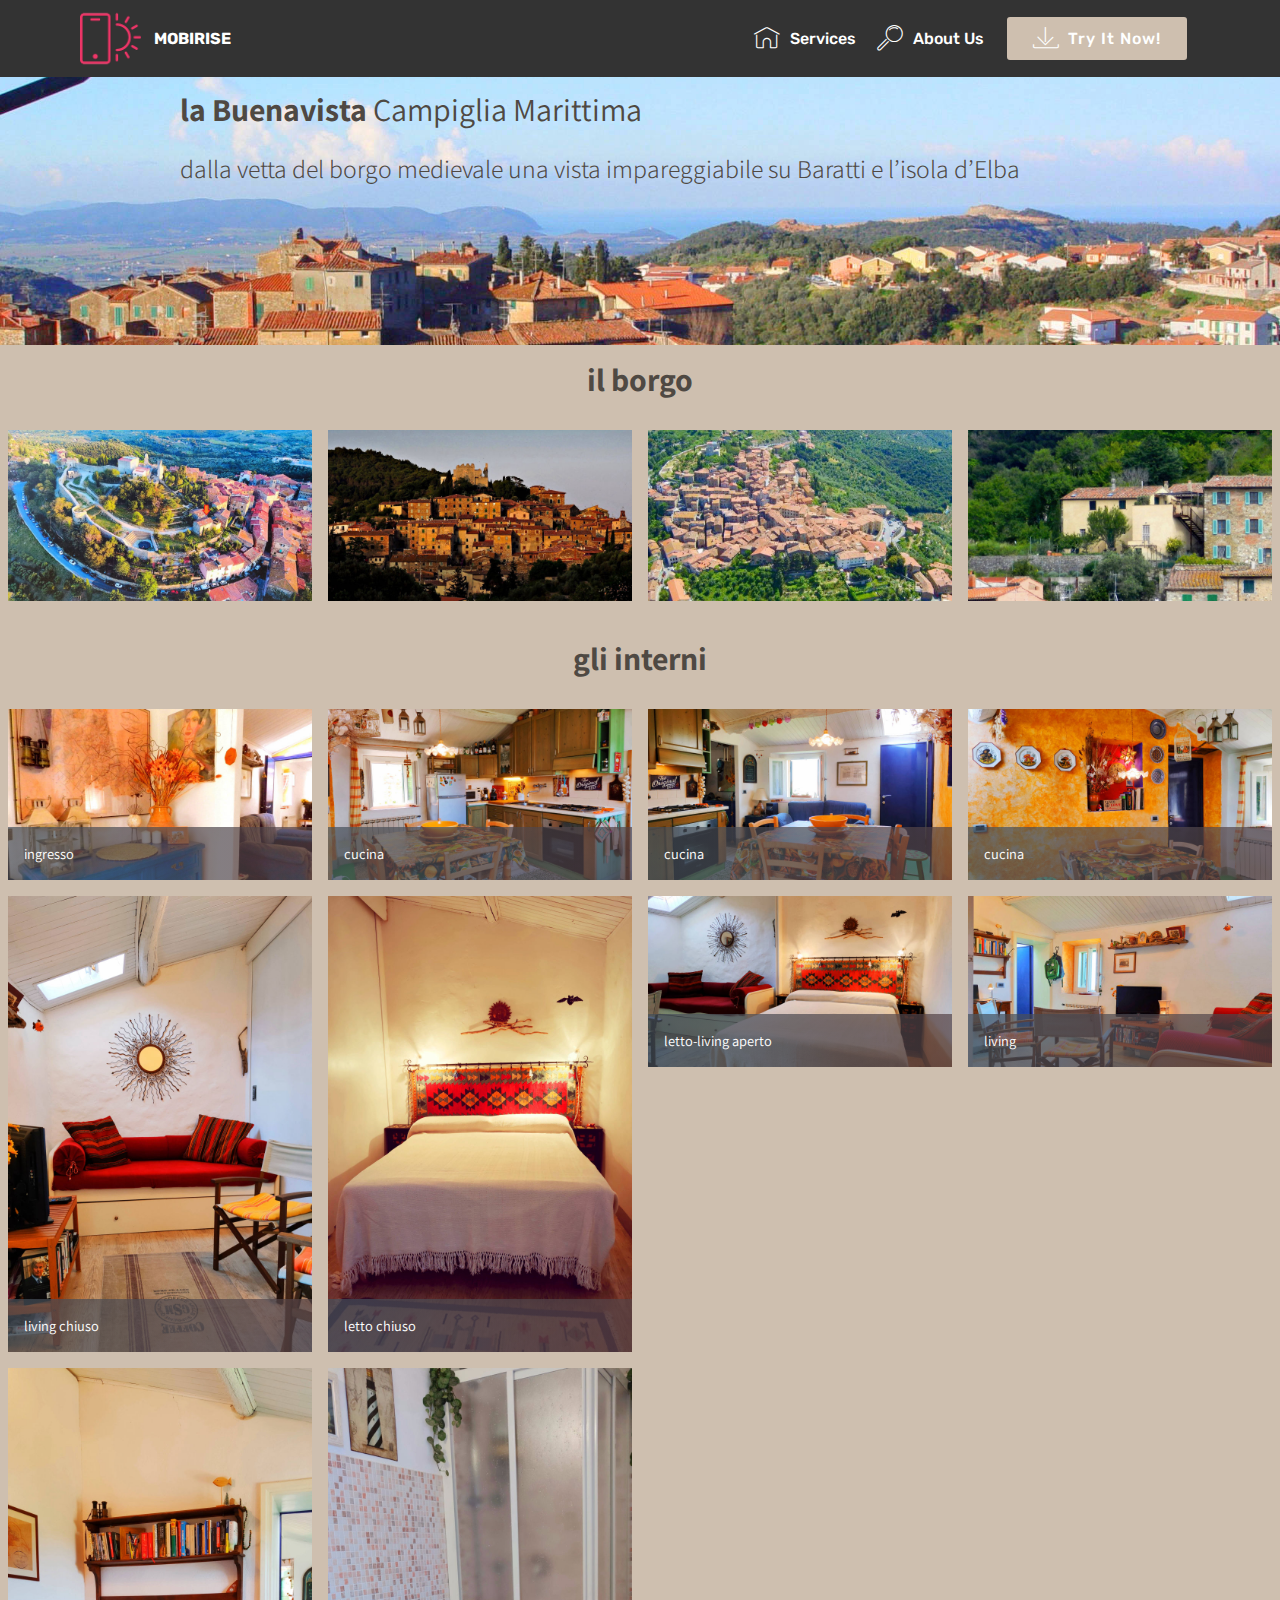
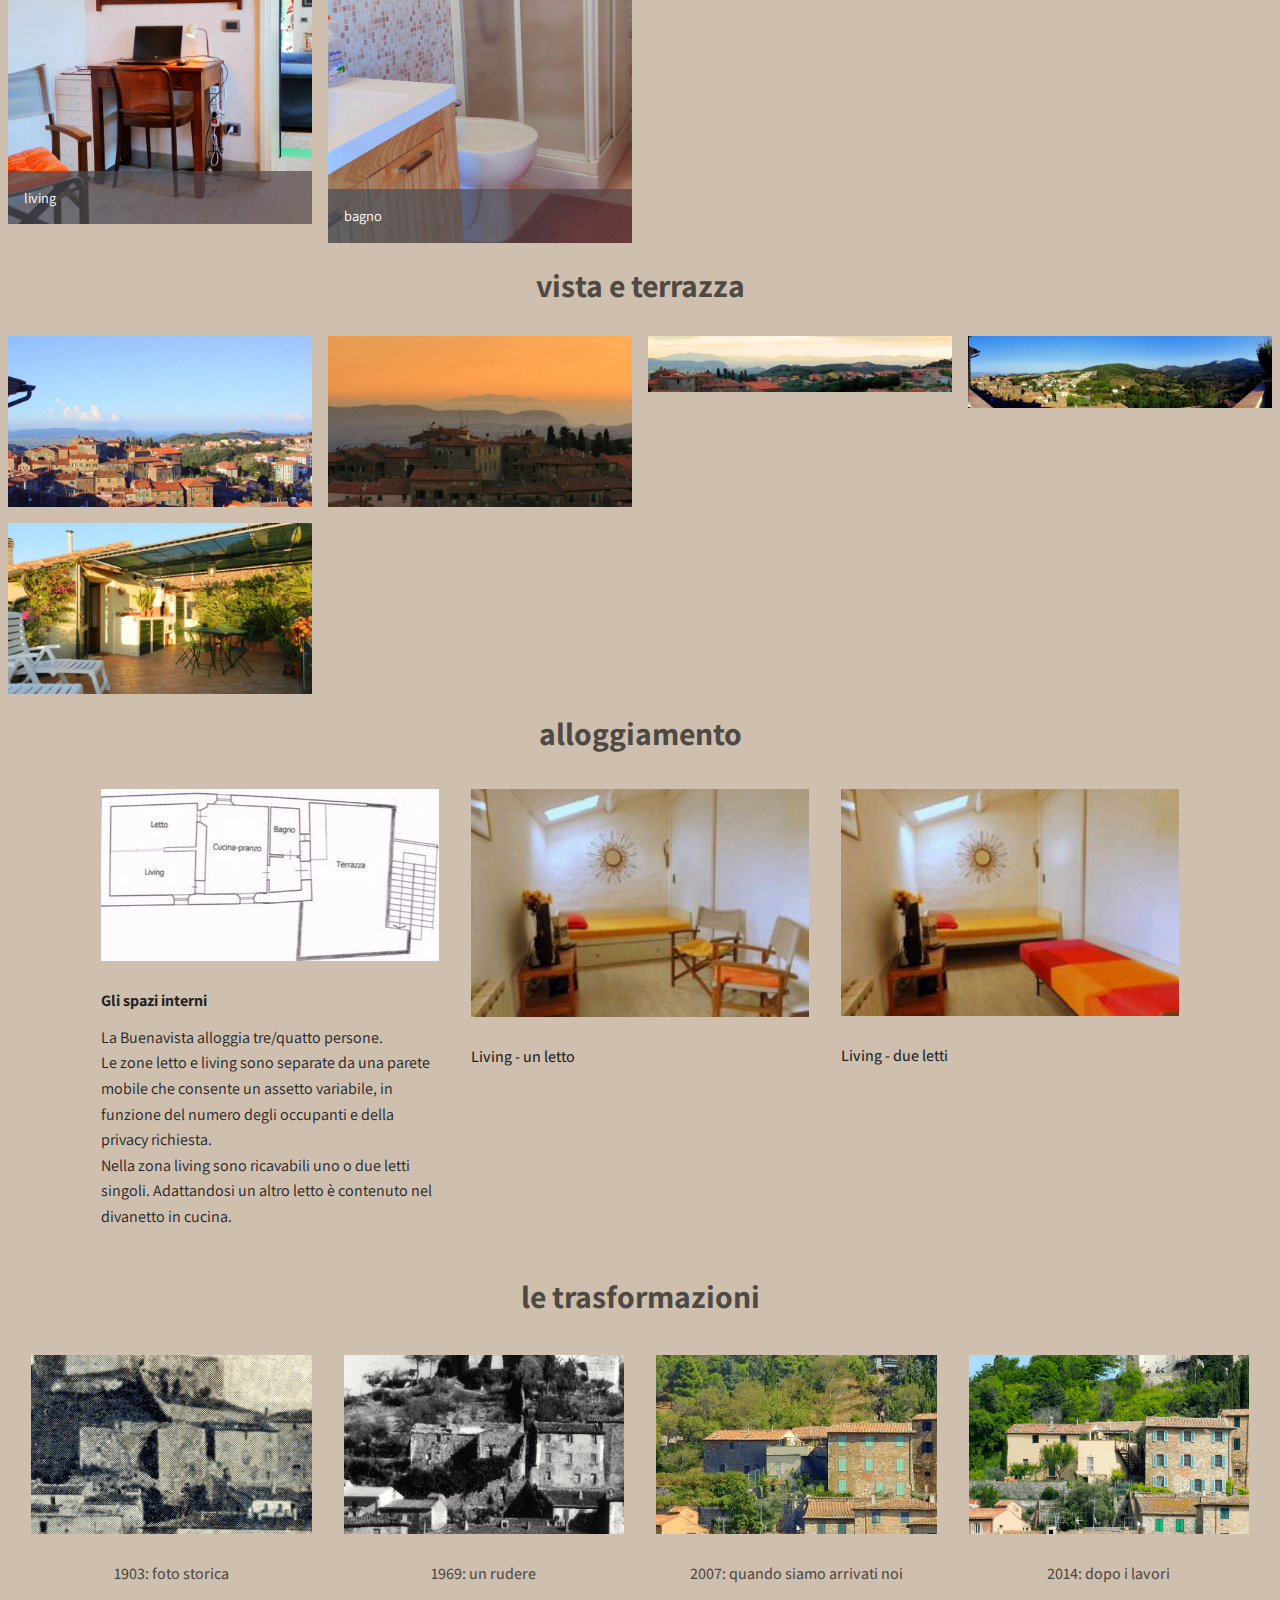
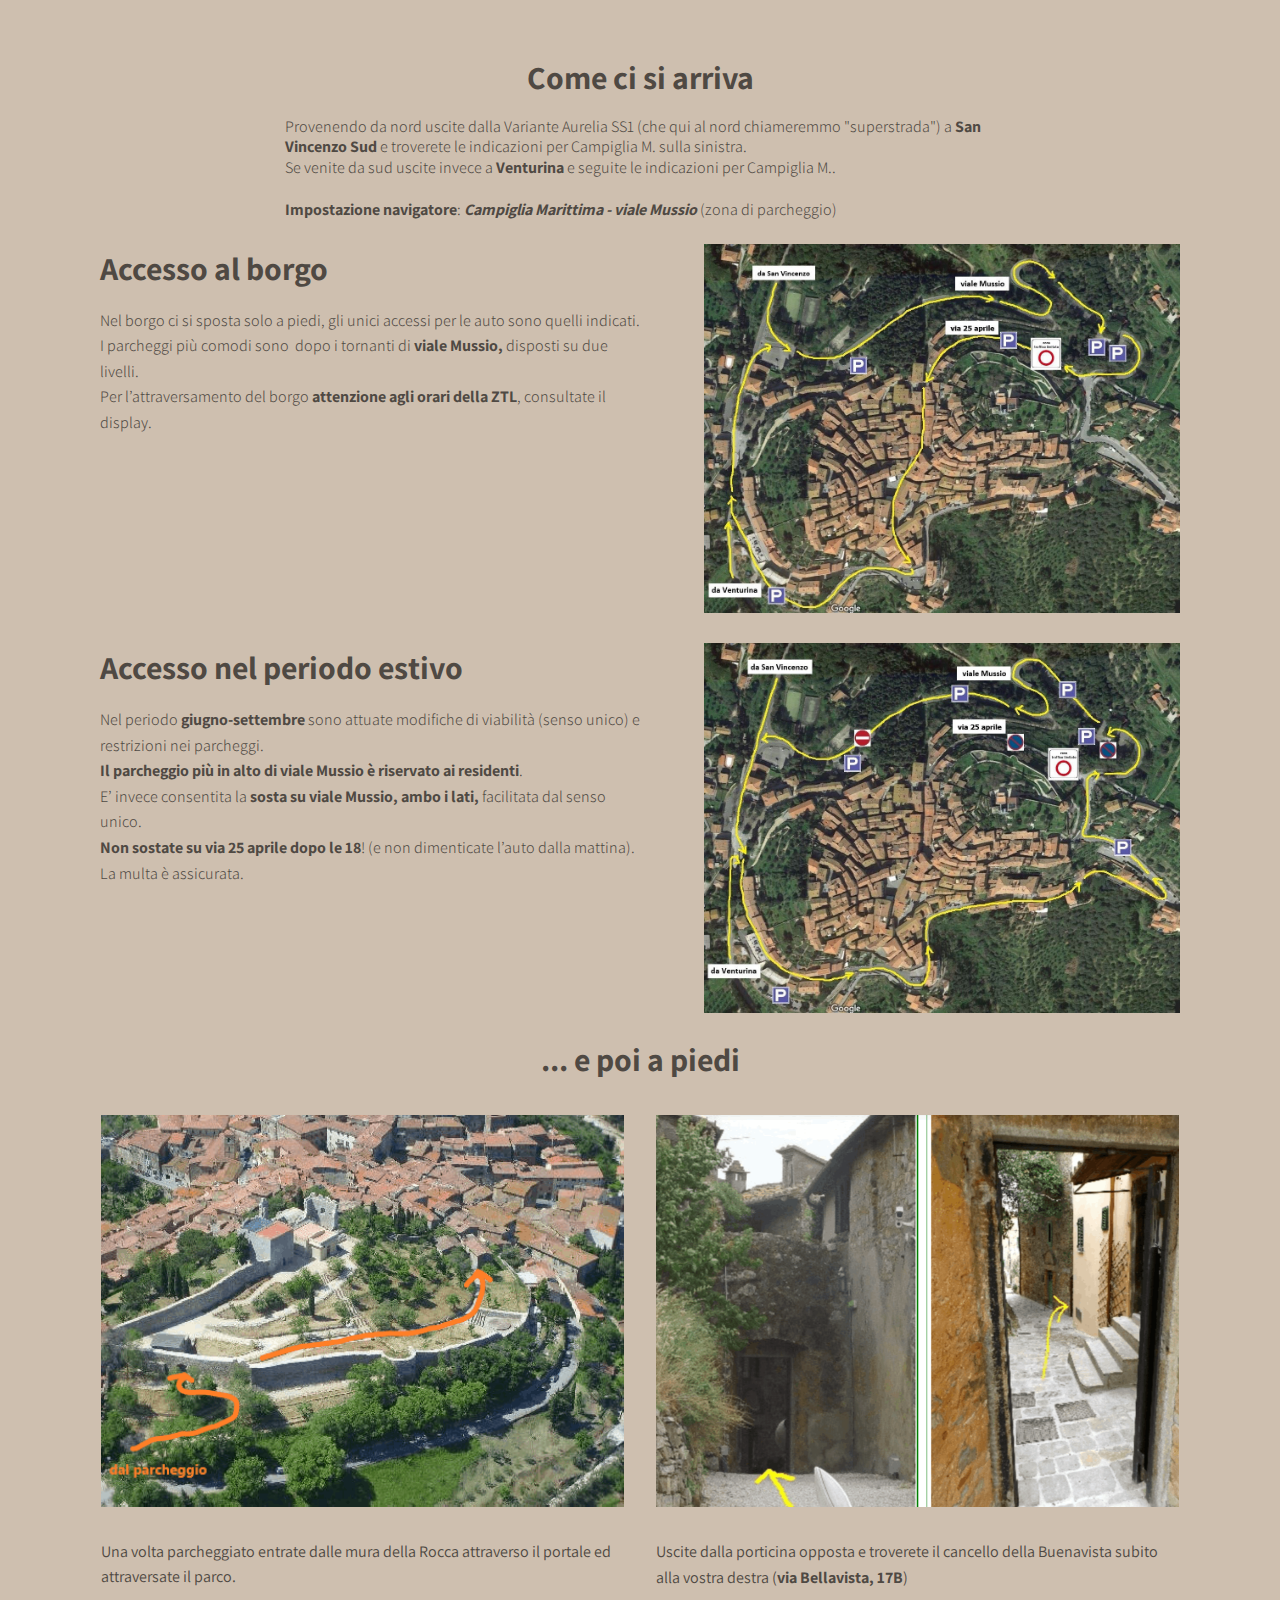
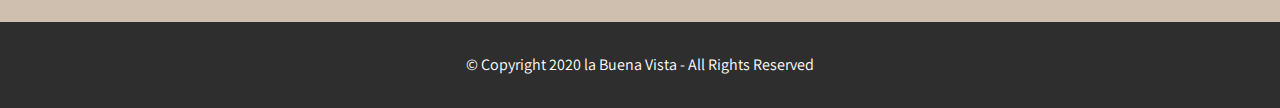
<file: index.html>
<!DOCTYPE html>
<html  >
<head>
  <!-- Site made with Mobirise Website Builder v4.12.4, https://mobirise.com -->
  <meta charset="UTF-8">
  <meta http-equiv="X-UA-Compatible" content="IE=edge">
  <meta name="generator" content="Mobirise v4.12.4, mobirise.com">
  <meta name="viewport" content="width=device-width, initial-scale=1, minimum-scale=1">
  <link rel="shortcut icon" href="assets/images/logo2.png" type="image/x-icon">
  <meta name="description" content="">
  
  
  <title>Home</title>
  <link rel="stylesheet" href="assets/web/assets/mobirise-icons/mobirise-icons.css">
  <link rel="stylesheet" href="assets/bootstrap/css/bootstrap.min.css">
  <link rel="stylesheet" href="assets/bootstrap/css/bootstrap-grid.min.css">
  <link rel="stylesheet" href="assets/bootstrap/css/bootstrap-reboot.min.css">
  <link rel="stylesheet" href="assets/dropdown/css/style.css">
  <link rel="stylesheet" href="assets/tether/tether.min.css">
  <link rel="stylesheet" href="assets/theme/css/style.css">
  <link rel="stylesheet" href="assets/gallery/style.css">
  <link rel="preload" as="style" href="assets/mobirise/css/mbr-additional.css"><link rel="stylesheet" href="assets/mobirise/css/mbr-additional.css" type="text/css">
  
  
  
</head>
<body>
  <section class="menu cid-qTkzRZLJNu" once="menu" id="menu1-0">

    

    <nav class="navbar navbar-expand beta-menu navbar-dropdown align-items-center navbar-fixed-top navbar-toggleable-sm">
        <button class="navbar-toggler navbar-toggler-right" type="button" data-toggle="collapse" data-target="#navbarSupportedContent" aria-controls="navbarSupportedContent" aria-expanded="false" aria-label="Toggle navigation">
            <div class="hamburger">
                <span></span>
                <span></span>
                <span></span>
                <span></span>
            </div>
        </button>
        <div class="menu-logo">
            <div class="navbar-brand">
                <span class="navbar-logo">
                    <a href="https://mobirise.com">
                         <img src="assets/images/logo2.png" alt="Mobirise" style="height: 3.8rem;">
                    </a>
                </span>
                <span class="navbar-caption-wrap">
                    <a class="navbar-caption text-white display-4" href="https://mobirise.com">
                        MOBIRISE
                    </a>
                </span>
            </div>
        </div>
        <div class="collapse navbar-collapse" id="navbarSupportedContent">
            <ul class="navbar-nav nav-dropdown" data-app-modern-menu="true"><li class="nav-item">
                    <a class="nav-link link text-white display-4" href="https://mobirise.com">
                        <span class="mbri-home mbr-iconfont mbr-iconfont-btn"></span>
                        Services
                    </a>
                </li>
                <li class="nav-item">
                    <a class="nav-link link text-white display-4" href="https://mobirise.com">
                        <span class="mbri-search mbr-iconfont mbr-iconfont-btn"></span>
                        About Us
                    </a>
                </li></ul>
            <div class="navbar-buttons mbr-section-btn">
                <a class="btn btn-sm btn-primary display-4" href="https://mobirise.com">
                    <span class="mbri-save mbr-iconfont mbr-iconfont-btn "></span>
                    Try It Now!
                </a>
            </div>
        </div>
    </nav>
</section>

<section class="engine"><a href="https://mobirise.info/t">free amp template</a></section><section class="header1 cid-s4PhRsAs6u" id="header1-40">

    

    

    <div class="container">
        <div class="row justify-content-md-center">
            <div class="mbr-white col-md-10">
                <h1 class="mbr-section-title align-center mbr-bold pb-3 mbr-fonts-style display-2">
                    la Buenavista <span style="font-weight: normal;">Campiglia Marittima</span></h1>
                <h3 class="mbr-section-subtitle align-center mbr-light pb-3 mbr-fonts-style display-5">dalla vetta del borgo medievale una vista impareggiabile su Baratti e l’isola d’Elba</h3>
                
                
            </div>
        </div>
    </div>

</section>

<section class="header1 cid-rY7UBdPhJM" id="header16-3f">

    

    

    <div class="container">
        <div class="row justify-content-md-center">
            <div class="col-md-10 align-center">
                <h1 class="mbr-section-title mbr-bold pb-3 mbr-fonts-style display-2">
                    il borgo<br>
                </h1>
                
                
                
            </div>
        </div>
    </div>

</section>

<section class="mbr-gallery mbr-slider-carousel cid-rXUi7JORwf" id="gallery4-1n">

    

    <div>
        <div><!-- Gallery --><div class="gallery-row"><div class="mbr-gallery-layout-default"><div><div class="row-first row justify-content-center m-0"><div class="mbr-gallery-item col-lg-3 col-md-6 col-sm-12 p-2" data-video-url="false"><div href="#lb-gallery4-1n" data-slide-to="0" data-toggle="modal"><img src="assets/images/bird-eye-con-freccina-1843x1037-800x450.jpg" alt="" title=""><span class="icon-focus"></span></div></div><div class="mbr-gallery-item col-lg-3 col-md-6 col-sm-12 p-2" data-video-url="false"><div href="#lb-gallery4-1n" data-slide-to="1" data-toggle="modal"><img src="assets/images/panoramica-tramonto-1988x1118-800x450.jpg" alt="" title=""><span class="icon-focus"></span></div></div><div class="mbr-gallery-item col-lg-3 col-md-6 col-sm-12 p-2" data-video-url="false"><div href="#lb-gallery4-1n" data-slide-to="2" data-toggle="modal"><img src="assets/images/bird-eye-2-960x540-800x450.jpg" alt="" title=""><span class="icon-focus"></span></div></div><div class="mbr-gallery-item col-lg-3 col-md-6 col-sm-12 p-2" data-video-url="false"><div href="#lb-gallery4-1n" data-slide-to="3" data-toggle="modal"><img src="assets/images/2016-1673x941-800x450.jpg" alt="" title=""><span class="icon-focus"></span></div></div></div><div class="row-second row justify-content-center m-0"></div></div><div class="clearfix"></div></div></div><!-- Lightbox --><div data-app-prevent-settings="" class="mbr-slider modal fade carousel slide" tabindex="-1" data-keyboard="true" data-interval="false" id="lb-gallery4-1n"><div class="modal-dialog"><div class="modal-content"><div class="modal-body"><div class="carousel-inner"><div class="carousel-item"><img src="assets/images/bird-eye-con-freccina-1843x1037.jpg" alt="" title=""></div><div class="carousel-item active"><img src="assets/images/panoramica-tramonto-1988x1118.jpg" alt="" title=""></div><div class="carousel-item"><img src="assets/images/bird-eye-2-960x540.jpg" alt="" title=""></div><div class="carousel-item"><img src="assets/images/2016-1673x941.jpg" alt="" title=""></div></div><a class="carousel-control carousel-control-prev" role="button" data-slide="prev" href="#lb-gallery4-1n"><span class="mbri-left mbr-iconfont" aria-hidden="true"></span><span class="sr-only">Previous</span></a><a class="carousel-control carousel-control-next" role="button" data-slide="next" href="#lb-gallery4-1n"><span class="mbri-right mbr-iconfont" aria-hidden="true"></span><span class="sr-only">Next</span></a><a class="close" href="#" role="button" data-dismiss="modal"><span class="sr-only">Close</span></a></div></div></div></div></div>
    </div>

</section>

<section class="header1 cid-rY7UCjzz3c" id="header16-3g">

    

    

    <div class="container">
        <div class="row justify-content-md-center">
            <div class="col-md-10 align-center">
                <h1 class="mbr-section-title mbr-bold pb-3 mbr-fonts-style display-2">gli interni<br>
                </h1>
                
                
                
            </div>
        </div>
    </div>

</section>

<section class="mbr-gallery mbr-slider-carousel cid-rXQ1OKPpQO" id="gallery1-16">

    

    <div>
        <div><!-- Filter --><!-- Gallery --><div class="mbr-gallery-row"><div class="mbr-gallery-layout-default"><div><div><div class="mbr-gallery-item mbr-gallery-item--p1" data-video-url="false" data-tags="Eccezionale"><div href="#lb-gallery1-16" data-slide-to="0" data-toggle="modal"><img src="assets/images/ingresso-2000x1125-800x450.jpg" alt="" title=""><span class="icon-focus"></span><span class="mbr-gallery-title mbr-fonts-style display-7">ingresso</span></div></div><div class="mbr-gallery-item mbr-gallery-item--p1" data-video-url="false" data-tags="Eccezionale"><div href="#lb-gallery1-16" data-slide-to="1" data-toggle="modal"><img src="assets/images/cucina-1-2000x1125-800x450.jpg" alt="" title=""><span class="icon-focus"></span><span class="mbr-gallery-title mbr-fonts-style display-7">cucina</span></div></div><div class="mbr-gallery-item mbr-gallery-item--p1" data-video-url="false" data-tags="Eccezionale"><div href="#lb-gallery1-16" data-slide-to="2" data-toggle="modal"><img src="assets/images/cucina-2-2000x1125-800x450.jpg" alt="" title=""><span class="icon-focus"></span><span class="mbr-gallery-title mbr-fonts-style display-7">cucina</span></div></div><div class="mbr-gallery-item mbr-gallery-item--p1" data-video-url="false" data-tags="Eccezionale"><div href="#lb-gallery1-16" data-slide-to="3" data-toggle="modal"><img src="assets/images/cucina-3-2000x1124-800x450.jpg" alt="" title=""><span class="icon-focus"></span><span class="mbr-gallery-title mbr-fonts-style display-7">cucina</span></div></div><div class="mbr-gallery-item mbr-gallery-item--p1" data-video-url="false" data-tags="Eccezionale"><div href="#lb-gallery1-16" data-slide-to="4" data-toggle="modal"><img src="assets/images/divano-2000x3001-800x1200.jpg" alt="" title=""><span class="icon-focus"></span><span class="mbr-gallery-title mbr-fonts-style display-7">living chiuso</span></div></div><div class="mbr-gallery-item mbr-gallery-item--p1" data-video-url="false" data-tags="Eccezionale"><div href="#lb-gallery1-16" data-slide-to="5" data-toggle="modal"><img src="assets/images/letto-2000x3001-800x1200.jpg" alt="" title=""><span class="icon-focus"></span><span class="mbr-gallery-title mbr-fonts-style display-7">letto chiuso</span></div></div><div class="mbr-gallery-item mbr-gallery-item--p1" data-video-url="false" data-tags="Eccezionale"><div href="#lb-gallery1-16" data-slide-to="6" data-toggle="modal"><img src="assets/images/letto-living-2000x1125-800x450.jpg" alt="" title=""><span class="icon-focus"></span><span class="mbr-gallery-title mbr-fonts-style display-7">letto-living aperto</span></div></div><div class="mbr-gallery-item mbr-gallery-item--p1" data-video-url="false" data-tags="Eccezionale"><div href="#lb-gallery1-16" data-slide-to="7" data-toggle="modal"><img src="assets/images/living-2000x1124-800x450.jpg" alt="" title=""><span class="icon-focus"></span><span class="mbr-gallery-title mbr-fonts-style display-7">living</span></div></div><div class="mbr-gallery-item mbr-gallery-item--p1" data-video-url="false" data-tags="Eccezionale"><div href="#lb-gallery1-16" data-slide-to="8" data-toggle="modal"><img src="assets/images/office-2000x2999-800x1200.jpg" alt="" title=""><span class="icon-focus"></span><span class="mbr-gallery-title mbr-fonts-style display-7">living</span></div></div><div class="mbr-gallery-item mbr-gallery-item--p1" data-video-url="false" data-tags="Eccezionale"><div href="#lb-gallery1-16" data-slide-to="9" data-toggle="modal"><img src="assets/images/bagno-1-2000x3556-800x1249.jpeg" alt="" title=""><span class="icon-focus"></span><span class="mbr-gallery-title mbr-fonts-style display-7">bagno</span></div></div></div></div><div class="clearfix"></div></div></div><!-- Lightbox --><div data-app-prevent-settings="" class="mbr-slider modal fade carousel slide" tabindex="-1" data-keyboard="true" data-interval="false" id="lb-gallery1-16"><div class="modal-dialog"><div class="modal-content"><div class="modal-body"><div class="carousel-inner"><div class="carousel-item"><img src="assets/images/ingresso-2000x1125.jpg" alt="" title=""></div><div class="carousel-item"><img src="assets/images/cucina-1-2000x1125.jpg" alt="" title=""></div><div class="carousel-item"><img src="assets/images/cucina-2-2000x1125.jpg" alt="" title=""></div><div class="carousel-item"><img src="assets/images/cucina-3-2000x1124.jpg" alt="" title=""></div><div class="carousel-item"><img src="assets/images/divano-2000x3001.jpg" alt="" title=""></div><div class="carousel-item"><img src="assets/images/letto-2000x3001.jpg" alt="" title=""></div><div class="carousel-item active"><img src="assets/images/letto-living-2000x1125.jpg" alt="" title=""></div><div class="carousel-item"><img src="assets/images/living-2000x1124.jpg" alt="" title=""></div><div class="carousel-item"><img src="assets/images/office-2000x2999.jpg" alt="" title=""></div><div class="carousel-item"><img src="assets/images/bagno-1-2000x3556.jpeg" alt="" title=""></div></div><a class="carousel-control carousel-control-prev" role="button" data-slide="prev" href="#lb-gallery1-16"><span class="mbri-left mbr-iconfont" aria-hidden="true"></span><span class="sr-only">Previous</span></a><a class="carousel-control carousel-control-next" role="button" data-slide="next" href="#lb-gallery1-16"><span class="mbri-right mbr-iconfont" aria-hidden="true"></span><span class="sr-only">Next</span></a><a class="close" href="#" role="button" data-dismiss="modal"><span class="sr-only">Close</span></a></div></div></div></div></div>
    </div>

</section>

<section class="header1 cid-rY7UDfXa5z" id="header16-3h">

    

    

    <div class="container">
        <div class="row justify-content-md-center">
            <div class="col-md-10 align-center">
                <h1 class="mbr-section-title mbr-bold pb-3 mbr-fonts-style display-2">vista e terrazza<br>
                </h1>
                
                
                
            </div>
        </div>
    </div>

</section>

<section class="mbr-gallery mbr-slider-carousel cid-rXQ6xsQUIt" id="gallery1-19">

    

    <div>
        <div><!-- Filter --><!-- Gallery --><div class="mbr-gallery-row"><div class="mbr-gallery-layout-default"><div><div><div class="mbr-gallery-item mbr-gallery-item--p1" data-video-url="false" data-tags="Animata"><div href="#lb-gallery1-19" data-slide-to="0" data-toggle="modal"><img src="assets/images/golfo-di-baratti-2000x1125-800x450.jpg" alt="" title=""><span class="icon-focus"></span></div></div><div class="mbr-gallery-item mbr-gallery-item--p1" data-video-url="false" data-tags="Animata"><div href="#lb-gallery1-19" data-slide-to="1" data-toggle="modal"><img src="assets/images/elba-al-tramonto-2000x1125-800x450.jpg" alt="" title=""><span class="icon-focus"></span></div></div><div class="mbr-gallery-item mbr-gallery-item--p1" data-video-url="false" data-tags="Animata"><div href="#lb-gallery1-19" data-slide-to="2" data-toggle="modal"><img src="assets/images/vista-corsica-1854x336-800x145.jpg" alt="" title=""><span class="icon-focus"></span></div></div><div class="mbr-gallery-item mbr-gallery-item--p1" data-video-url="false" data-tags="Animata"><div href="#lb-gallery1-19" data-slide-to="3" data-toggle="modal"><img src="assets/images/panorama-1ridimensionata-79-1800x422-800x188.jpg" alt="" title=""><span class="icon-focus"></span></div></div><div class="mbr-gallery-item mbr-gallery-item--p1" data-video-url="false" data-tags="Animata"><div href="#lb-gallery1-19" data-slide-to="4" data-toggle="modal"><img src="assets/images/droppedimage-928x522-800x450.jpg" alt="" title=""><span class="icon-focus"></span></div></div></div></div><div class="clearfix"></div></div></div><!-- Lightbox --><div data-app-prevent-settings="" class="mbr-slider modal fade carousel slide" tabindex="-1" data-keyboard="true" data-interval="false" id="lb-gallery1-19"><div class="modal-dialog"><div class="modal-content"><div class="modal-body"><div class="carousel-inner"><div class="carousel-item"><img src="assets/images/golfo-di-baratti-2000x1125.jpg" alt="" title=""></div><div class="carousel-item"><img src="assets/images/elba-al-tramonto-2000x1125.jpg" alt="" title=""></div><div class="carousel-item"><img src="assets/images/vista-corsica-1854x336.jpg" alt="" title=""></div><div class="carousel-item active"><img src="assets/images/panorama-1ridimensionata-79-1800x422.jpg" alt="" title=""></div><div class="carousel-item"><img src="assets/images/droppedimage-928x522.jpg" alt="" title=""></div></div><a class="carousel-control carousel-control-prev" role="button" data-slide="prev" href="#lb-gallery1-19"><span class="mbri-left mbr-iconfont" aria-hidden="true"></span><span class="sr-only">Previous</span></a><a class="carousel-control carousel-control-next" role="button" data-slide="next" href="#lb-gallery1-19"><span class="mbri-right mbr-iconfont" aria-hidden="true"></span><span class="sr-only">Next</span></a><a class="close" href="#" role="button" data-dismiss="modal"><span class="sr-only">Close</span></a></div></div></div></div></div>
    </div>

</section>

<section class="mbr-section content5 cid-rXQh18m3eB" id="content5-1i">

    

    

    <div class="container">
        <div class="media-container-row">
            <div class="title col-12 col-md-8">
                <h2 class="align-center mbr-bold mbr-white pb-3 mbr-fonts-style display-2">alloggiamento</h2>
                
                
                
            </div>
        </div>
    </div>
</section>

<section class="features2 cid-rXPI9t6xCm" id="features2-w">

    

    
    
    <div class="container">
        <div class="media-container-row">
            <div class="card p-3 col-12 col-md-6 col-lg-4">
                <div class="card-wrapper">
                    <div class="card-img">
                        <img src="assets/images/piantina-556x282.jpg" alt="Mobirise" title="">
                    </div>
                    <div class="card-box">
                        <h4 class="card-title pb-3 mbr-fonts-style display-7"><strong>Gli spazi interni</strong></h4>
                        <p class="mbr-text mbr-fonts-style display-7">La Buenavista alloggia tre/quatto persone. <br>Le zone letto e living sono separate da una parete mobile che consente un assetto variabile, in funzione del numero degli occupanti e della privacy richiesta. <br>Nella zona living sono ricavabili uno o due letti singoli. Adattandosi&nbsp;un altro letto è contenuto nel divanetto in cucina.<a href="https://mobirise.co">Per saperne di più...</a>
                        </p>
                    </div>
                </div>
            </div>

            <div class="card p-3 col-12 col-md-6 col-lg-4">
                <div class="card-wrapper">
                    <div class="card-img">
                        <img src="assets/images/un-letto-298x201.jpg" alt="Mobirise" title="">
                    </div>
                    <div class="card-box ">
                        <h4 class="card-title pb-3 mbr-fonts-style display-7">Living - un letto</h4>
                        <p class="mbr-text mbr-fonts-style display-7"><a href="https://mobirise.co">Per saperne di più...</a>
                        </p>
                    </div>
                </div>
            </div>

            <div class="card p-3 col-12 col-md-6 col-lg-4">
                <div class="card-wrapper">
                    <div class="card-img">
                        <img src="assets/images/due-letti-297x199.jpg" alt="Mobirise" title="">
                    </div>
                    <div class="card-box">
                        <h4 class="card-title pb-3 mbr-fonts-style display-7">Living - due letti</h4>
                        <p class="mbr-text mbr-fonts-style display-7"><a href="https://mobirise.co">Per saperne di più...</a>
                        </p>
                    </div>
                </div>
            </div>

            
        </div>
    </div>
</section>

<section class="header1 cid-rY7UHiZt8W" id="header16-3k">

    

    

    <div class="container">
        <div class="row justify-content-md-center">
            <div class="col-md-10 align-center">
                <h1 class="mbr-section-title mbr-bold pb-3 mbr-fonts-style display-2">
                    le trasformazioni<br>
                </h1>
                
                
                
            </div>
        </div>
    </div>

</section>

<section class="features17 cid-rXPPntq32C" id="features17-y">
    
    

    
    <div class="container-fluid">
        <div class="media-container-row">
            <div class="card p-3 col-12 col-md-6 col-lg-3">
                <div class="card-wrapper">
                    <div class="card-img">
                        <img src="assets/images/900-1-545x347.png" alt="Mobirise" title="">
                    </div>
                    <div class="card-box">
                        <h4 class="card-title pb-3 mbr-fonts-style display-7">
                            1903: foto storica</h4>
                        
                    </div>
                </div>
            </div>

            <div class="card p-3 col-12 col-md-6 col-lg-3">
                <div class="card-wrapper">
                    <div class="card-img">
                        <img src="assets/images/1960-545x347.png" alt="Mobirise" title="">
                    </div>
                    <div class="card-box">
                        <h4 class="card-title pb-3 mbr-fonts-style display-7">1969: un rudere</h4>
                        
                    </div>
                </div>
            </div>

            <div class="card p-3 col-12 col-md-6 col-lg-3">
                <div class="card-wrapper">
                    <div class="card-img">
                        <img src="assets/images/2006-545x347.png" alt="Mobirise" title="">
                    </div>
                    <div class="card-box">
                        <h4 class="card-title pb-3 mbr-fonts-style display-7">
                            2007: quando siamo arrivati noi</h4>
                        
                    </div>
                </div>
            </div>

            <div class="card p-3 col-12 col-md-6 col-lg-3">
                <div class="card-wrapper">
                    <div class="card-img">
                        <img src="assets/images/2014-545x347.png" alt="Mobirise" title="">
                    </div>
                    <div class="card-box">
                        <h4 class="card-title pb-3 mbr-fonts-style display-7">
                            2014: dopo i lavori</h4>
                        
                    </div>
                </div>
            </div>
            
            
        </div>
    </div>
</section>

<section class="mbr-section content4 cid-s5nmrPBM7e" id="content4-4a">

    

    <div class="container">
        <div class="media-container-row">
            <div class="title col-12 col-md-8">
                <h2 class="align-center pb-3 mbr-fonts-style display-2"><strong>
                    Come ci si arriva</strong></h2>
                <h3 class="mbr-section-subtitle align-center mbr-light mbr-fonts-style display-7">Provenendo da nord uscite dalla Variante Aurelia SS1 (che qui al nord chiameremmo "superstrada") a <strong>San Vincenzo Sud</strong>&nbsp;e troverete le indicazioni per Campiglia M. sulla sinistra.&nbsp;<br>Se venite da sud uscite invece a<strong> Venturina</strong>&nbsp;e seguite le indicazioni per Campiglia M..<br><br><strong>Impostazione navigatore</strong>: <strong><em>Campiglia Marittima - viale Mussio</em></strong> (zona di parcheggio)<br></h3>
                
            </div>
        </div>
    </div>
</section>

<section class="features11 cid-s5nkGRrKWt" id="features11-47">

    

    

    <div class="container">   
        <div class="col-md-12">
            <div class="media-container-row">
                <div class="mbr-figure m-auto" style="width: 50%;">
                    <img src="assets/images/circolazione-invernale-1122x871.jpg" alt="Mobirise" title="">
                </div>
                <div class=" align-left aside-content">
                    <h2 class="mbr-title pt-2 mbr-fonts-style display-2"><strong>Accesso al borgo</strong></h2>
                    <div class="mbr-section-text">
                        <p class="mbr-text mb-5 pt-3 mbr-light mbr-fonts-style display-7">
                        Nel borgo ci si sposta solo a piedi, gli unici accessi per le auto sono quelli indicati. <br>I parcheggi più comodi sono &nbsp;dopo i tornanti di<strong> viale Mussio,</strong> disposti su due livelli. <br>Per l’attraversamento del borgo <strong>attenzione agli orari della ZTL</strong>, consultate il display.</p>
                    </div>

                    
                </div>
            </div>
        </div> 
    </div>          
</section>

<section class="features11 cid-s5nk7qUoRL" id="features11-46">

    

    

    <div class="container">   
        <div class="col-md-12">
            <div class="media-container-row">
                <div class="mbr-figure m-auto" style="width: 50%;">
                    <img src="assets/images/circolazione-estiva-1122x871.jpg" alt="Mobirise" title="">
                </div>
                <div class=" align-left aside-content">
                    <h2 class="mbr-title pt-2 mbr-fonts-style display-2"><strong>Accesso nel periodo estivo</strong></h2>
                    <div class="mbr-section-text">
                        <p class="mbr-text mb-5 pt-3 mbr-light mbr-fonts-style display-7">Nel periodo<strong> giugno-settembre </strong>sono attuate modifiche di viabilità (senso unico) e restrizioni nei parcheggi. <br><strong>Il parcheggio più in alto di viale Mussio è riservato ai residenti</strong>. <br>E’ invece consentita la <strong>sosta su viale Mussio, ambo i lati, </strong>facilitata dal senso unico.
<br><strong>Non sostate su via 25 aprile dopo le 18</strong>! (e non dimenticate l’auto dalla mattina). La multa è assicurata.&nbsp;<br></p>
                    </div>

                    
                </div>
            </div>
        </div> 
    </div>          
</section>

<section class="mbr-section content4 cid-s5si9ZPz9z" id="content4-4h">

    

    <div class="container">
        <div class="media-container-row">
            <div class="title col-12 col-md-8">
                <h2 class="align-center pb-3 mbr-fonts-style display-2"><strong>... e poi a piedi</strong></h2>
                
                
            </div>
        </div>
    </div>
</section>

<section class="features2 cid-s5sfPIPHTY" id="features2-4g">

    

    
    
    <div class="container">
        <div class="media-container-row">
            <div class="card p-3 col-12 col-md-6">
                <div class="card-wrapper">
                    <div class="card-img">
                        <img src="assets/images/unnamed-500x375.png" alt="Mobirise" title="">
                    </div>
                    <div class="card-box">
                        
                        <p class="mbr-text mbr-fonts-style display-7">
                            Una volta parcheggiato entrate dalle mura della Rocca attraverso il portale ed attraversate il parco.</p>
                    </div>
                </div>
            </div>

            <div class="card p-3 col-12 col-md-6">
                <div class="card-wrapper">
                    <div class="card-img">
                        <img src="assets/images/cattura-1-793x612.png" alt="Mobirise" title="">
                    </div>
                    <div class="card-box ">
                        
                        <p class="mbr-text mbr-fonts-style display-7">Uscite dalla porticina opposta e troverete il cancello della Buenavista subito alla vostra destra (<strong>via Bellavista, 17B</strong>)<a href="https://mobirise.co">er saperne di più...</a>
                        </p>
                    </div>
                </div>
            </div>

            

            
        </div>
    </div>
</section>

<section once="footers" class="cid-s5nuoroAXw" id="footer6-4c">

    

    

    <div class="container">
        <div class="media-container-row align-center mbr-white">
            <div class="col-12">
                <p class="mbr-text mb-0 mbr-fonts-style display-7">
                    © Copyright 2020 la Buena Vista - All Rights Reserved
                </p>
            </div>
        </div>
    </div>
</section>


  <script src="assets/web/assets/jquery/jquery.min.js"></script>
  <script src="assets/popper/popper.min.js"></script>
  <script src="assets/bootstrap/js/bootstrap.min.js"></script>
  <script src="assets/masonry/masonry.pkgd.min.js"></script>
  <script src="assets/imagesloaded/imagesloaded.pkgd.min.js"></script>
  <script src="assets/smoothscroll/smooth-scroll.js"></script>
  <script src="assets/dropdown/js/nav-dropdown.js"></script>
  <script src="assets/dropdown/js/navbar-dropdown.js"></script>
  <script src="assets/tether/tether.min.js"></script>
  <script src="assets/vimeoplayer/jquery.mb.vimeo_player.js"></script>
  <script src="assets/bootstrapcarouselswipe/bootstrap-carousel-swipe.js"></script>
  <script src="assets/touchswipe/jquery.touch-swipe.min.js"></script>
  <script src="assets/theme/js/script.js"></script>
  <script src="assets/gallery/player.min.js"></script>
  <script src="assets/gallery/script.js"></script>
  <script src="assets/slidervideo/script.js"></script>
  
  
</body>
</html>
</file>
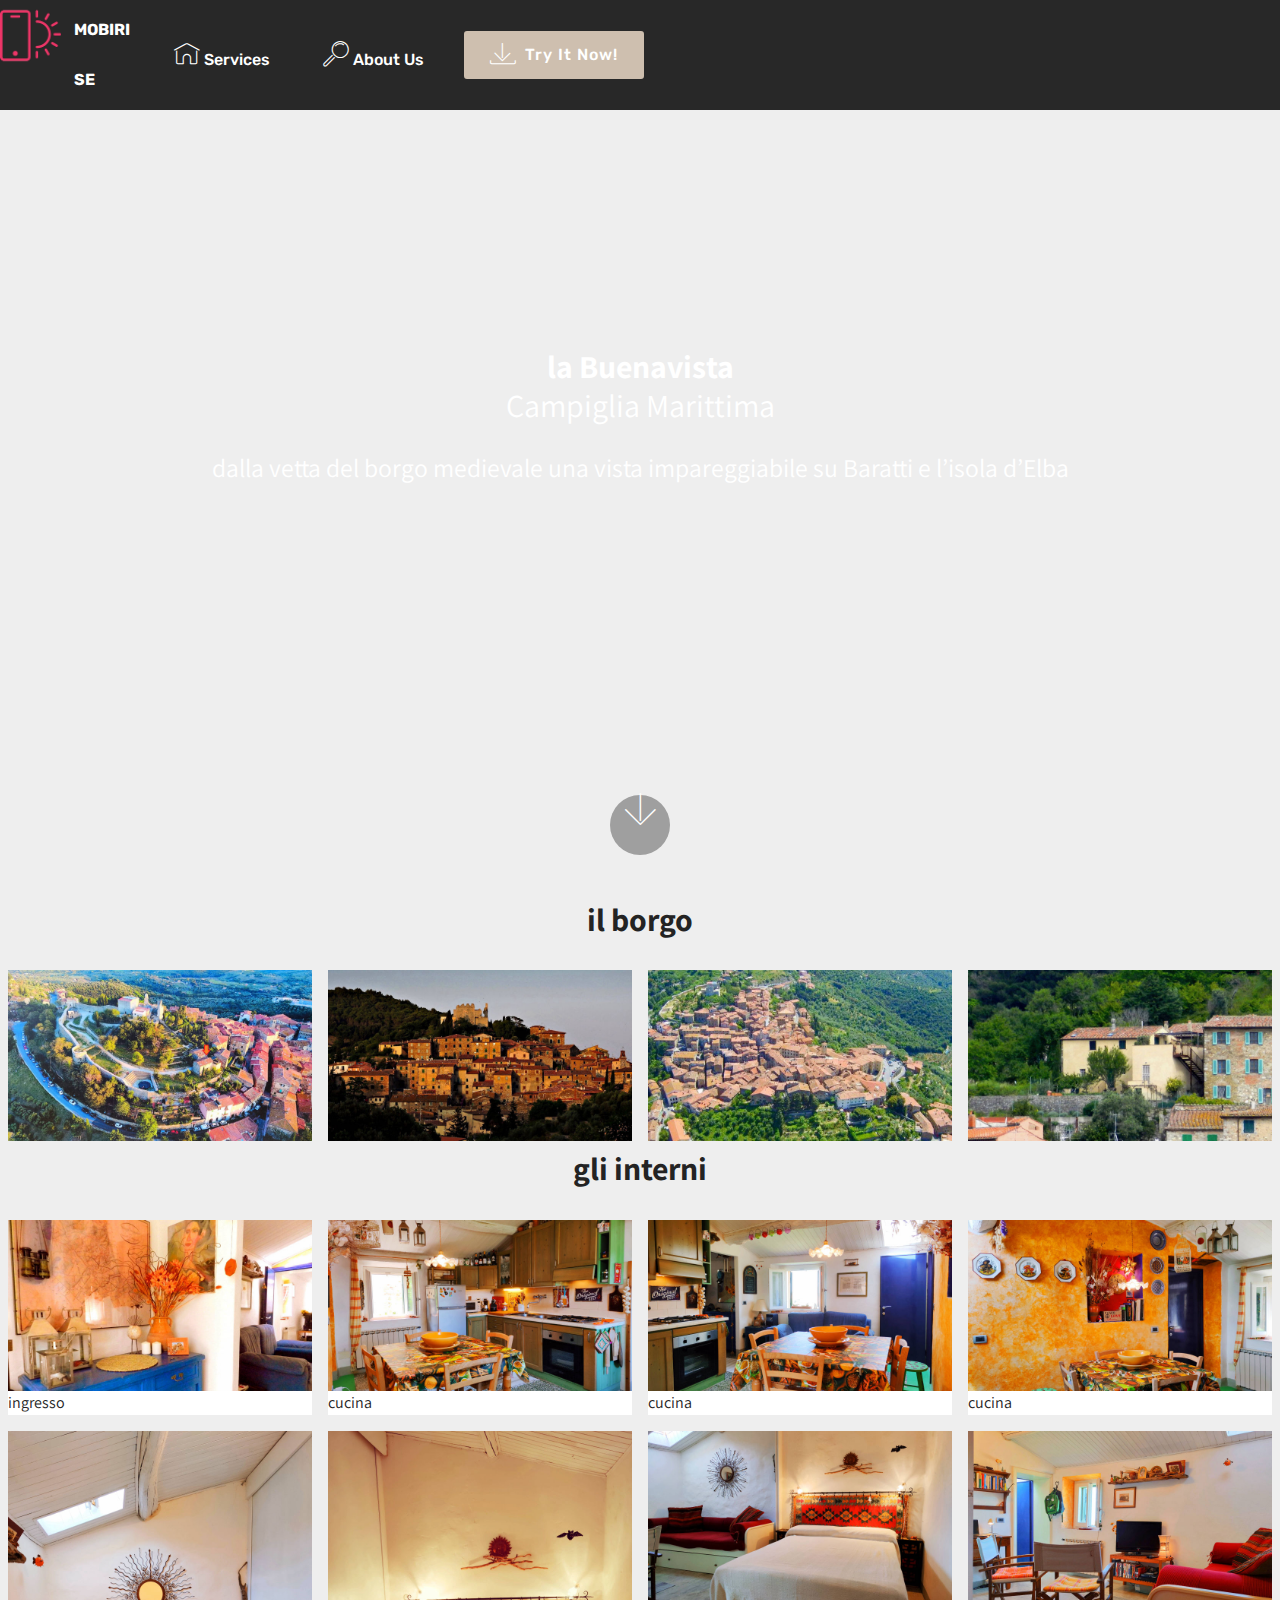
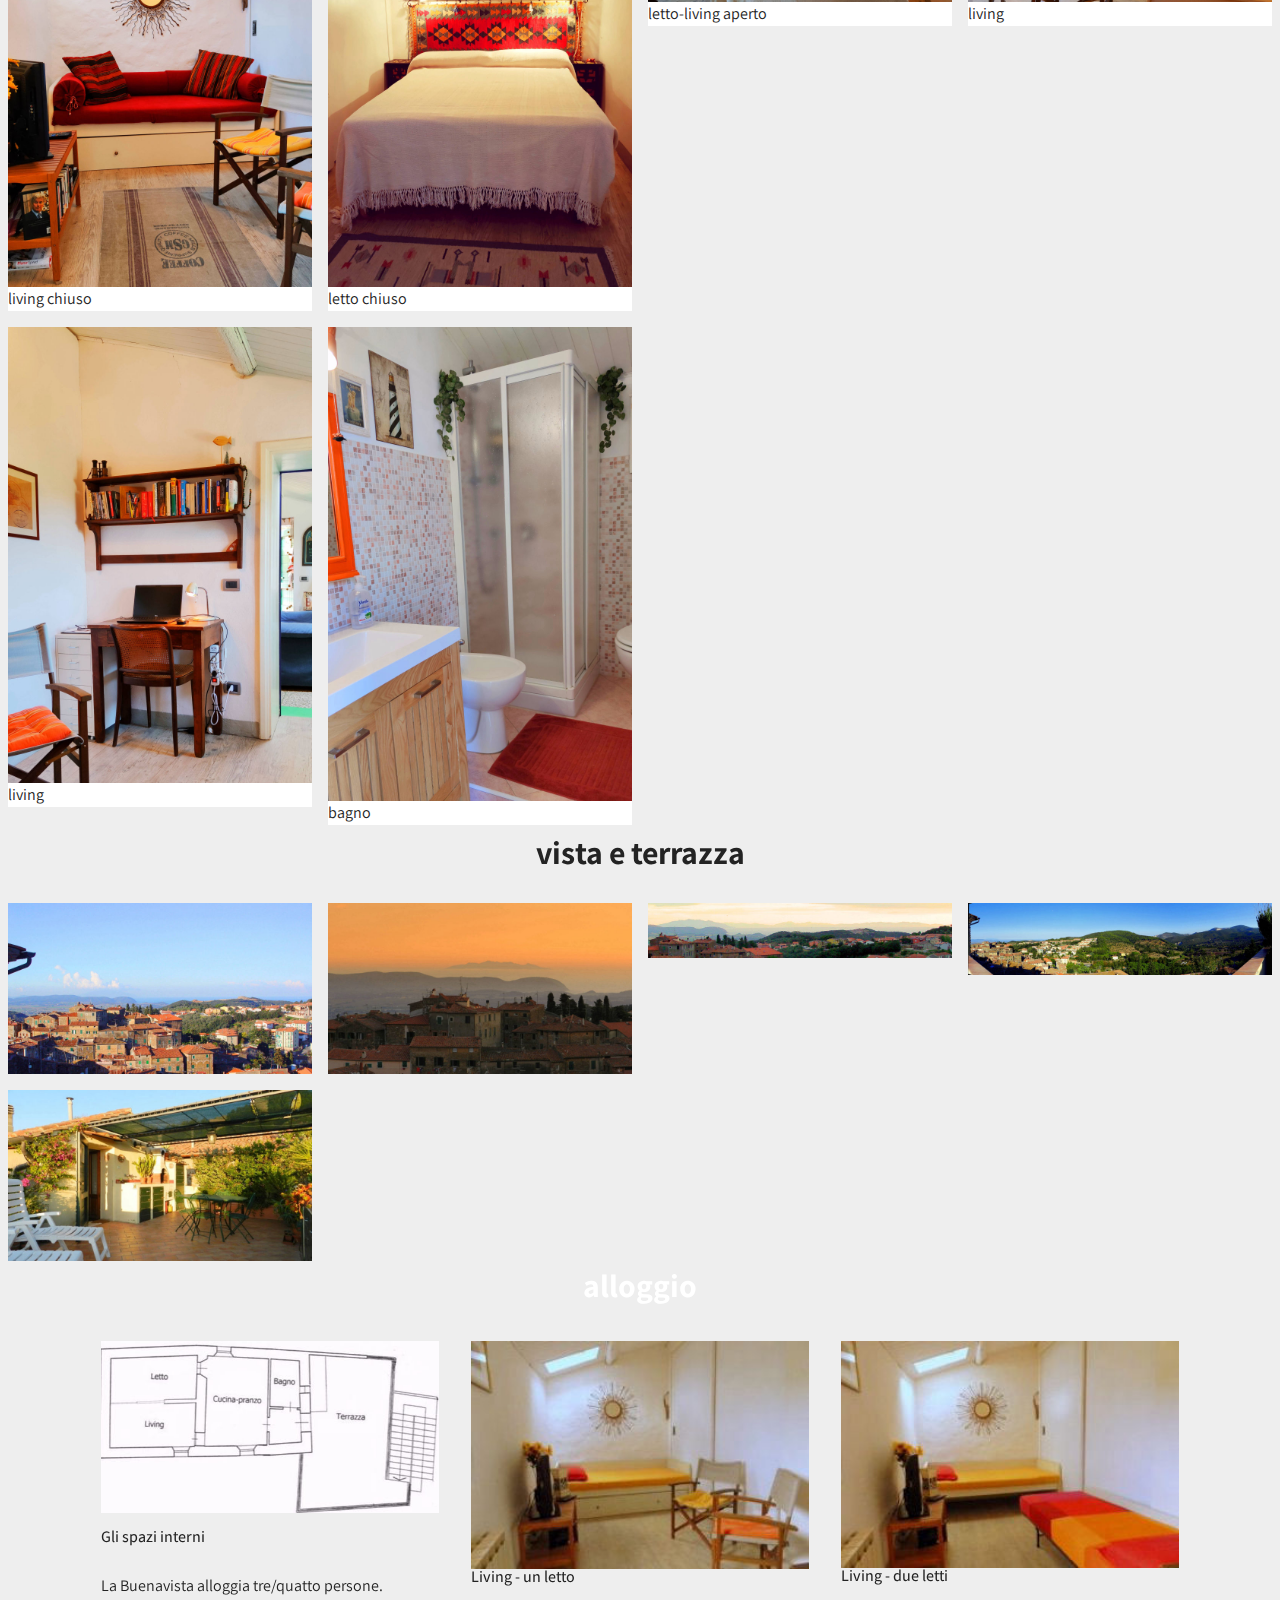
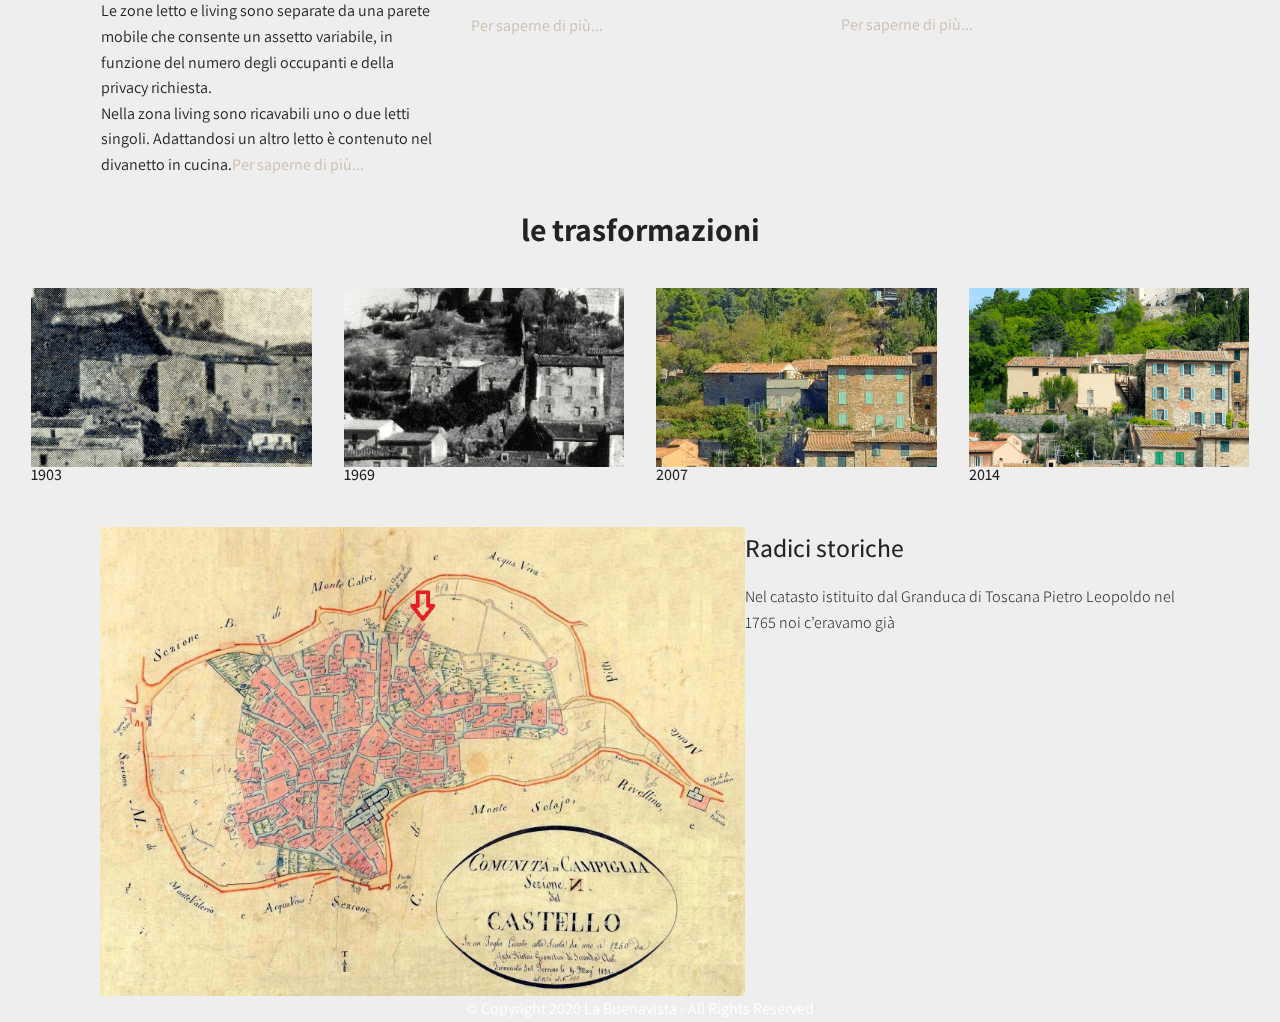
<file: page1.html>
<!DOCTYPE html>
<html  >
<head>
  <!-- Site made with Mobirise Website Builder v4.12.4, https://mobirise.com -->
  <meta charset="UTF-8">
  <meta http-equiv="X-UA-Compatible" content="IE=edge">
  <meta name="generator" content="Mobirise v4.12.4, mobirise.com">
  <meta name="viewport" content="width=device-width, initial-scale=1, minimum-scale=1">
  <link rel="shortcut icon" href="assets/images/logo2.png" type="image/x-icon">
  <meta name="description" content="">
  
  
  <title>Page 1</title>
  <link rel="stylesheet" href="assets/web/assets/mobirise-icons/mobirise-icons.css">
  <link rel="stylesheet" href="assets/bootstrap/css/bootstrap.min.css">
  <link rel="stylesheet" href="assets/bootstrap/css/bootstrap-grid.min.css">
  <link rel="stylesheet" href="assets/bootstrap/css/bootstrap-reboot.min.css">
  <link rel="stylesheet" href="assets/dropdown/css/style.css">
  <link rel="stylesheet" href="assets/tether/tether.min.css">
  <link rel="stylesheet" href="assets/theme/css/style.css">
  <link rel="stylesheet" href="assets/gallery/style.css">
  <link rel="preload" as="style" href="assets/mobirise/css/mbr-additional.css"><link rel="stylesheet" href="assets/mobirise/css/mbr-additional.css" type="text/css">
  
  
  
</head>
<body>
  <section class="menu cid-s4PdhcVIZI" once="menu" id="menu1-3l">

    

    <nav class="navbar navbar-expand beta-menu navbar-dropdown align-items-center navbar-fixed-top navbar-toggleable-sm">
        <button class="navbar-toggler navbar-toggler-right" type="button" data-toggle="collapse" data-target="#navbarSupportedContent" aria-controls="navbarSupportedContent" aria-expanded="false" aria-label="Toggle navigation">
            <div class="hamburger">
                <span></span>
                <span></span>
                <span></span>
                <span></span>
            </div>
        </button>
        <div class="menu-logo">
            <div class="navbar-brand">
                <span class="navbar-logo">
                    <a href="https://mobirise.com">
                         <img src="assets/images/logo2.png" alt="Mobirise" style="height: 3.8rem;">
                    </a>
                </span>
                <span class="navbar-caption-wrap">
                    <a class="navbar-caption text-white display-4" href="https://mobirise.com">
                        MOBIRISE
                    </a>
                </span>
            </div>
        </div>
        <div class="collapse navbar-collapse" id="navbarSupportedContent">
            <ul class="navbar-nav nav-dropdown" data-app-modern-menu="true"><li class="nav-item">
                    <a class="nav-link link text-white display-4" href="https://mobirise.com">
                        <span class="mbri-home mbr-iconfont mbr-iconfont-btn"></span>
                        Services
                    </a>
                </li>
                <li class="nav-item">
                    <a class="nav-link link text-white display-4" href="https://mobirise.com">
                        <span class="mbri-search mbr-iconfont mbr-iconfont-btn"></span>
                        About Us
                    </a>
                </li></ul>
            <div class="navbar-buttons mbr-section-btn">
                <a class="btn btn-sm btn-primary display-4" href="https://mobirise.com">
                    <span class="mbri-save mbr-iconfont mbr-iconfont-btn "></span>
                    Try It Now!
                </a>
            </div>
        </div>
    </nav>
</section>

<section class="engine"><a href="https://mobirise.info/f">simple web builder</a></section><section class="header12 cid-s4PdhdwaPl mbr-fullscreen mbr-parallax-background" id="header12-3m">

    

    

    <div class="container  ">
            <div class="media-container">
                <div class="col-md-12 align-center">
                    <h1 class="mbr-section-title pb-3 mbr-white mbr-bold mbr-fonts-style display-2">
                        la Buenavista <br><span style="font-weight: normal;">Campiglia Marittima</span></h1>
                    <p class="mbr-text pb-3 mbr-white mbr-fonts-style display-5">
                        dalla vetta del borgo medievale una vista impareggiabile su Baratti e l’isola d’Elba</p>
                    

                    <div class="icons-media-container mbr-white">
                        <div class="card col-12 col-md-6 col-lg-3">
                            
                            <h5 class="mbr-fonts-style display-5"></h5>
                        </div>

                        <div class="card col-12 col-md-6 col-lg-3">
                            
                            <h5 class="mbr-fonts-style display-5"></h5>
                        </div>

                        <div class="card col-12 col-md-6 col-lg-3">
                            
                            <h5 class="mbr-fonts-style display-5"></h5>
                        </div>

                        <div class="card col-12 col-md-6 col-lg-3">
                            
                            <h5 class="mbr-fonts-style display-5"></h5>
                        </div>
                    </div>
                </div>
            </div>
    </div>

    <div class="mbr-arrow hidden-sm-down" aria-hidden="true">
        <a href="#next">
            <i class="mbri-down mbr-iconfont"></i>
        </a>
    </div>
</section>

<section class="header1 cid-s4Pdhe74JO" id="header16-3n">

    

    

    <div class="container">
        <div class="row justify-content-md-center">
            <div class="col-md-10 align-center">
                <h1 class="mbr-section-title mbr-bold pb-3 mbr-fonts-style display-2">
                    il borgo<br>
                </h1>
                
                
                
            </div>
        </div>
    </div>

</section>

<section class="mbr-gallery mbr-slider-carousel cid-s4PdhexYHa" id="gallery4-3o">

    

    <div>
        <div><!-- Gallery --><div class="gallery-row"><div class="mbr-gallery-layout-default"><div><div class="row-first row justify-content-center m-0"><div class="mbr-gallery-item col-lg-3 col-md-6 col-sm-12 p-2" data-video-url="false"><div href="#lb-gallery4-3o" data-slide-to="0" data-toggle="modal"><img src="assets/images/bird-eye-con-freccina-1843x1037-800x450.jpg" alt="" title=""><span class="icon-focus"></span></div></div><div class="mbr-gallery-item col-lg-3 col-md-6 col-sm-12 p-2" data-video-url="false"><div href="#lb-gallery4-3o" data-slide-to="1" data-toggle="modal"><img src="assets/images/panoramica-tramonto-1988x1118-800x450.jpg" alt="" title=""><span class="icon-focus"></span></div></div><div class="mbr-gallery-item col-lg-3 col-md-6 col-sm-12 p-2" data-video-url="false"><div href="#lb-gallery4-3o" data-slide-to="2" data-toggle="modal"><img src="assets/images/bird-eye-2-960x540-800x450.jpg" alt="" title=""><span class="icon-focus"></span></div></div><div class="mbr-gallery-item col-lg-3 col-md-6 col-sm-12 p-2" data-video-url="false"><div href="#lb-gallery4-3o" data-slide-to="3" data-toggle="modal"><img src="assets/images/2016-1673x941-800x450.jpg" alt="" title=""><span class="icon-focus"></span></div></div></div><div class="row-second row justify-content-center m-0"></div></div><div class="clearfix"></div></div></div><!-- Lightbox --><div data-app-prevent-settings="" class="mbr-slider modal fade carousel slide" tabindex="-1" data-keyboard="true" data-interval="false" id="lb-gallery4-3o"><div class="modal-dialog"><div class="modal-content"><div class="modal-body"><div class="carousel-inner"><div class="carousel-item"><img src="assets/images/bird-eye-con-freccina-1843x1037.jpg" alt="" title=""></div><div class="carousel-item active"><img src="assets/images/panoramica-tramonto-1988x1118.jpg" alt="" title=""></div><div class="carousel-item"><img src="assets/images/bird-eye-2-960x540.jpg" alt="" title=""></div><div class="carousel-item"><img src="assets/images/2016-1673x941.jpg" alt="" title=""></div></div><a class="carousel-control carousel-control-prev" role="button" data-slide="prev" href="#lb-gallery4-3o"><span class="mbri-left mbr-iconfont" aria-hidden="true"></span><span class="sr-only">Previous</span></a><a class="carousel-control carousel-control-next" role="button" data-slide="next" href="#lb-gallery4-3o"><span class="mbri-right mbr-iconfont" aria-hidden="true"></span><span class="sr-only">Next</span></a><a class="close" href="#" role="button" data-dismiss="modal"><span class="sr-only">Close</span></a></div></div></div></div></div>
    </div>

</section>

<section class="header1 cid-s4PdhffJPZ" id="header16-3p">

    

    

    <div class="container">
        <div class="row justify-content-md-center">
            <div class="col-md-10 align-center">
                <h1 class="mbr-section-title mbr-bold pb-3 mbr-fonts-style display-2">gli interni<br>
                </h1>
                
                
                
            </div>
        </div>
    </div>

</section>

<section class="mbr-gallery mbr-slider-carousel cid-s4PdhfEKls" id="gallery1-3q">

    

    <div>
        <div><!-- Filter --><!-- Gallery --><div class="mbr-gallery-row"><div class="mbr-gallery-layout-default"><div><div><div class="mbr-gallery-item mbr-gallery-item--p1" data-video-url="false" data-tags="Eccezionale"><div href="#lb-gallery1-3q" data-slide-to="0" data-toggle="modal"><img src="assets/images/ingresso-2000x1125-800x450.jpg" alt="" title=""><span class="icon-focus"></span><span class="mbr-gallery-title mbr-fonts-style display-7">ingresso</span></div></div><div class="mbr-gallery-item mbr-gallery-item--p1" data-video-url="false" data-tags="Eccezionale"><div href="#lb-gallery1-3q" data-slide-to="1" data-toggle="modal"><img src="assets/images/cucina-1-2000x1125-800x450.jpg" alt="" title=""><span class="icon-focus"></span><span class="mbr-gallery-title mbr-fonts-style display-7">cucina</span></div></div><div class="mbr-gallery-item mbr-gallery-item--p1" data-video-url="false" data-tags="Eccezionale"><div href="#lb-gallery1-3q" data-slide-to="2" data-toggle="modal"><img src="assets/images/cucina-2-2000x1125-800x450.jpg" alt="" title=""><span class="icon-focus"></span><span class="mbr-gallery-title mbr-fonts-style display-7">cucina</span></div></div><div class="mbr-gallery-item mbr-gallery-item--p1" data-video-url="false" data-tags="Eccezionale"><div href="#lb-gallery1-3q" data-slide-to="3" data-toggle="modal"><img src="assets/images/cucina-3-2000x1124-800x450.jpg" alt="" title=""><span class="icon-focus"></span><span class="mbr-gallery-title mbr-fonts-style display-7">cucina</span></div></div><div class="mbr-gallery-item mbr-gallery-item--p1" data-video-url="false" data-tags="Eccezionale"><div href="#lb-gallery1-3q" data-slide-to="4" data-toggle="modal"><img src="assets/images/divano-2000x3001-800x1200.jpg" alt="" title=""><span class="icon-focus"></span><span class="mbr-gallery-title mbr-fonts-style display-7">living chiuso</span></div></div><div class="mbr-gallery-item mbr-gallery-item--p1" data-video-url="false" data-tags="Eccezionale"><div href="#lb-gallery1-3q" data-slide-to="5" data-toggle="modal"><img src="assets/images/letto-2000x3001-800x1200.jpg" alt="" title=""><span class="icon-focus"></span><span class="mbr-gallery-title mbr-fonts-style display-7">letto chiuso</span></div></div><div class="mbr-gallery-item mbr-gallery-item--p1" data-video-url="false" data-tags="Eccezionale"><div href="#lb-gallery1-3q" data-slide-to="6" data-toggle="modal"><img src="assets/images/letto-living-2000x1125-800x450.jpg" alt="" title=""><span class="icon-focus"></span><span class="mbr-gallery-title mbr-fonts-style display-7">letto-living aperto</span></div></div><div class="mbr-gallery-item mbr-gallery-item--p1" data-video-url="false" data-tags="Eccezionale"><div href="#lb-gallery1-3q" data-slide-to="7" data-toggle="modal"><img src="assets/images/living-2000x1124-800x450.jpg" alt="" title=""><span class="icon-focus"></span><span class="mbr-gallery-title mbr-fonts-style display-7">living</span></div></div><div class="mbr-gallery-item mbr-gallery-item--p1" data-video-url="false" data-tags="Eccezionale"><div href="#lb-gallery1-3q" data-slide-to="8" data-toggle="modal"><img src="assets/images/office-2000x2999-800x1200.jpg" alt="" title=""><span class="icon-focus"></span><span class="mbr-gallery-title mbr-fonts-style display-7">living</span></div></div><div class="mbr-gallery-item mbr-gallery-item--p1" data-video-url="false" data-tags="Eccezionale"><div href="#lb-gallery1-3q" data-slide-to="9" data-toggle="modal"><img src="assets/images/bagno-2000x3556-800x1248.jpeg" alt="" title=""><span class="icon-focus"></span><span class="mbr-gallery-title mbr-fonts-style display-7">bagno</span></div></div></div></div><div class="clearfix"></div></div></div><!-- Lightbox --><div data-app-prevent-settings="" class="mbr-slider modal fade carousel slide" tabindex="-1" data-keyboard="true" data-interval="false" id="lb-gallery1-3q"><div class="modal-dialog"><div class="modal-content"><div class="modal-body"><div class="carousel-inner"><div class="carousel-item"><img src="assets/images/ingresso-2000x1125.jpg" alt="" title=""></div><div class="carousel-item"><img src="assets/images/cucina-1-2000x1125.jpg" alt="" title=""></div><div class="carousel-item"><img src="assets/images/cucina-2-2000x1125.jpg" alt="" title=""></div><div class="carousel-item"><img src="assets/images/cucina-3-2000x1124.jpg" alt="" title=""></div><div class="carousel-item"><img src="assets/images/divano-2000x3001.jpg" alt="" title=""></div><div class="carousel-item"><img src="assets/images/letto-2000x3001.jpg" alt="" title=""></div><div class="carousel-item active"><img src="assets/images/letto-living-2000x1125.jpg" alt="" title=""></div><div class="carousel-item"><img src="assets/images/living-2000x1124.jpg" alt="" title=""></div><div class="carousel-item"><img src="assets/images/office-2000x2999.jpg" alt="" title=""></div><div class="carousel-item"><img src="assets/images/bagno-2000x3556.jpeg" alt="" title=""></div></div><a class="carousel-control carousel-control-prev" role="button" data-slide="prev" href="#lb-gallery1-3q"><span class="mbri-left mbr-iconfont" aria-hidden="true"></span><span class="sr-only">Previous</span></a><a class="carousel-control carousel-control-next" role="button" data-slide="next" href="#lb-gallery1-3q"><span class="mbri-right mbr-iconfont" aria-hidden="true"></span><span class="sr-only">Next</span></a><a class="close" href="#" role="button" data-dismiss="modal"><span class="sr-only">Close</span></a></div></div></div></div></div>
    </div>

</section>

<section class="header1 cid-s4PdhgdxSI" id="header16-3r">

    

    

    <div class="container">
        <div class="row justify-content-md-center">
            <div class="col-md-10 align-center">
                <h1 class="mbr-section-title mbr-bold pb-3 mbr-fonts-style display-2">vista e terrazza<br>
                </h1>
                
                
                
            </div>
        </div>
    </div>

</section>

<section class="mbr-gallery mbr-slider-carousel cid-s4PdhgAvTD" id="gallery1-3s">

    

    <div>
        <div><!-- Filter --><!-- Gallery --><div class="mbr-gallery-row"><div class="mbr-gallery-layout-default"><div><div><div class="mbr-gallery-item mbr-gallery-item--p1" data-video-url="false" data-tags="Animata"><div href="#lb-gallery1-3s" data-slide-to="0" data-toggle="modal"><img src="assets/images/golfo-di-baratti-2000x1125-800x450.jpg" alt="" title=""><span class="icon-focus"></span></div></div><div class="mbr-gallery-item mbr-gallery-item--p1" data-video-url="false" data-tags="Animata"><div href="#lb-gallery1-3s" data-slide-to="1" data-toggle="modal"><img src="assets/images/elba-al-tramonto-2000x1125-800x450.jpg" alt="" title=""><span class="icon-focus"></span></div></div><div class="mbr-gallery-item mbr-gallery-item--p1" data-video-url="false" data-tags="Animata"><div href="#lb-gallery1-3s" data-slide-to="2" data-toggle="modal"><img src="assets/images/vista-corsica-1854x336-800x145.jpg" alt="" title=""><span class="icon-focus"></span></div></div><div class="mbr-gallery-item mbr-gallery-item--p1" data-video-url="false" data-tags="Animata"><div href="#lb-gallery1-3s" data-slide-to="3" data-toggle="modal"><img src="assets/images/panorama-1ridimensionata-79-1800x422-800x188.jpg" alt="" title=""><span class="icon-focus"></span></div></div><div class="mbr-gallery-item mbr-gallery-item--p1" data-video-url="false" data-tags="Animata"><div href="#lb-gallery1-3s" data-slide-to="4" data-toggle="modal"><img src="assets/images/droppedimage-928x522-800x450.jpg" alt="" title=""><span class="icon-focus"></span></div></div></div></div><div class="clearfix"></div></div></div><!-- Lightbox --><div data-app-prevent-settings="" class="mbr-slider modal fade carousel slide" tabindex="-1" data-keyboard="true" data-interval="false" id="lb-gallery1-3s"><div class="modal-dialog"><div class="modal-content"><div class="modal-body"><div class="carousel-inner"><div class="carousel-item"><img src="assets/images/golfo-di-baratti-2000x1125.jpg" alt="" title=""></div><div class="carousel-item"><img src="assets/images/elba-al-tramonto-2000x1125.jpg" alt="" title=""></div><div class="carousel-item"><img src="assets/images/vista-corsica-1854x336.jpg" alt="" title=""></div><div class="carousel-item active"><img src="assets/images/panorama-1ridimensionata-79-1800x422.jpg" alt="" title=""></div><div class="carousel-item"><img src="assets/images/droppedimage-928x522.jpg" alt="" title=""></div></div><a class="carousel-control carousel-control-prev" role="button" data-slide="prev" href="#lb-gallery1-3s"><span class="mbri-left mbr-iconfont" aria-hidden="true"></span><span class="sr-only">Previous</span></a><a class="carousel-control carousel-control-next" role="button" data-slide="next" href="#lb-gallery1-3s"><span class="mbri-right mbr-iconfont" aria-hidden="true"></span><span class="sr-only">Next</span></a><a class="close" href="#" role="button" data-dismiss="modal"><span class="sr-only">Close</span></a></div></div></div></div></div>
    </div>

</section>

<section class="mbr-section content5 cid-s4Pdhh4eIv" id="content5-3t">

    

    

    <div class="container">
        <div class="media-container-row">
            <div class="title col-12 col-md-8">
                <h2 class="align-center mbr-bold mbr-white pb-3 mbr-fonts-style display-2">alloggio</h2>
                
                
                
            </div>
        </div>
    </div>
</section>

<section class="features2 cid-s4PdhhprkV" id="features2-3u">

    

    
    
    <div class="container">
        <div class="media-container-row">
            <div class="card p-3 col-12 col-md-6 col-lg-4">
                <div class="card-wrapper">
                    <div class="card-img">
                        <img src="assets/images/piantina-556x282.jpg" alt="Mobirise" title="">
                    </div>
                    <div class="card-box">
                        <h4 class="card-title pb-3 mbr-fonts-style display-7"><br>Gli spazi interni</h4>
                        <p class="mbr-text mbr-fonts-style display-7">La Buenavista alloggia tre/quatto persone. <br>Le zone letto e living sono separate da una parete mobile che consente un assetto variabile, in funzione del numero degli occupanti e della privacy richiesta. <br>Nella zona living sono ricavabili uno o due letti singoli. Adattandosi&nbsp;un altro letto è contenuto nel divanetto in cucina.<a href="https://mobirise.co">Per saperne di più...</a>
                        </p>
                    </div>
                </div>
            </div>

            <div class="card p-3 col-12 col-md-6 col-lg-4">
                <div class="card-wrapper">
                    <div class="card-img">
                        <img src="assets/images/un-letto-298x201.jpg" alt="Mobirise" title="">
                    </div>
                    <div class="card-box ">
                        <h4 class="card-title pb-3 mbr-fonts-style display-7">Living - un letto</h4>
                        <p class="mbr-text mbr-fonts-style display-7"><a href="https://mobirise.co">Per saperne di più...</a>
                        </p>
                    </div>
                </div>
            </div>

            <div class="card p-3 col-12 col-md-6 col-lg-4">
                <div class="card-wrapper">
                    <div class="card-img">
                        <img src="assets/images/due-letti-297x199.jpg" alt="Mobirise" title="">
                    </div>
                    <div class="card-box">
                        <h4 class="card-title pb-3 mbr-fonts-style display-7">Living - due letti</h4>
                        <p class="mbr-text mbr-fonts-style display-7"><a href="https://mobirise.co">Per saperne di più...</a>
                        </p>
                    </div>
                </div>
            </div>

            
        </div>
    </div>
</section>

<section class="header1 cid-s4Pdhi4BBx" id="header16-3v">

    

    

    <div class="container">
        <div class="row justify-content-md-center">
            <div class="col-md-10 align-center">
                <h1 class="mbr-section-title mbr-bold pb-3 mbr-fonts-style display-2">
                    le trasformazioni<br>
                </h1>
                
                
                
            </div>
        </div>
    </div>

</section>

<section class="features17 cid-s4Pdhis7UQ" id="features17-3w">
    
    

    
    <div class="container-fluid">
        <div class="media-container-row">
            <div class="card p-3 col-12 col-md-6 col-lg-3">
                <div class="card-wrapper">
                    <div class="card-img">
                        <img src="assets/images/900-1-545x347.png" alt="Mobirise" title="">
                    </div>
                    <div class="card-box">
                        <h4 class="card-title pb-3 mbr-fonts-style display-7">
                            1903</h4>
                        
                    </div>
                </div>
            </div>

            <div class="card p-3 col-12 col-md-6 col-lg-3">
                <div class="card-wrapper">
                    <div class="card-img">
                        <img src="assets/images/1960-545x347.png" alt="Mobirise" title="">
                    </div>
                    <div class="card-box">
                        <h4 class="card-title pb-3 mbr-fonts-style display-7">1969</h4>
                        
                    </div>
                </div>
            </div>

            <div class="card p-3 col-12 col-md-6 col-lg-3">
                <div class="card-wrapper">
                    <div class="card-img">
                        <img src="assets/images/2006-545x347.png" alt="Mobirise" title="">
                    </div>
                    <div class="card-box">
                        <h4 class="card-title pb-3 mbr-fonts-style display-7">
                            2007</h4>
                        
                    </div>
                </div>
            </div>

            <div class="card p-3 col-12 col-md-6 col-lg-3">
                <div class="card-wrapper">
                    <div class="card-img">
                        <img src="assets/images/2014-545x347.png" alt="Mobirise" title="">
                    </div>
                    <div class="card-box">
                        <h4 class="card-title pb-3 mbr-fonts-style display-7">
                            2014</h4>
                        
                    </div>
                </div>
            </div>
            
            
        </div>
    </div>
</section>

<section class="features11 cid-s4Pdhjf2AJ" id="features11-3x">

    

    

    <div class="container">   
        <div class="col-md-12">
            <div class="media-container-row">
                <div class="mbr-figure m-auto" style="width: 80%;">
                    <img src="assets/images/mappa-storica-con-freccina-862x628.jpg" alt="Mobirise" title="">
                </div>
                <div class=" align-left aside-content">
                    <h2 class="mbr-title pt-2 mbr-fonts-style display-5">
                        Radici storiche</h2>
                    <div class="mbr-section-text">
                        <p class="mbr-text mb-5 pt-3 mbr-light mbr-fonts-style display-7">
                        Nel catasto istituito dal Granduca di Toscana Pietro Leopoldo nel 1765 noi c’eravamo già
                        </p>
                    </div>

                    <div class="block-content">
                        <div class="card p-3 pr-3">
                            <div class="media">
                                     
                                <div class="media-body">
                                    
                                </div>
                            </div>                

                            <div class="card-box">
                                <p class="block-text mbr-fonts-style display-7"></p>
                            </div>
                        </div>

                        
                    </div>
                </div>
            </div>
        </div> 
    </div>          
</section>

<section once="footers" class="cid-s4PdhjNjfG" id="footer6-3y">

    

    

    <div class="container">
        <div class="media-container-row align-center mbr-white">
            <div class="col-12">
                <p class="mbr-text mb-0 mbr-fonts-style display-7">
                    © Copyright 2020 La Buenavista - All Rights Reserved
                </p>
            </div>
        </div>
    </div>
</section>


  <script src="assets/web/assets/jquery/jquery.min.js"></script>
  <script src="assets/popper/popper.min.js"></script>
  <script src="assets/bootstrap/js/bootstrap.min.js"></script>
  <script src="assets/parallax/jarallax.min.js"></script>
  <script src="assets/smoothscroll/smooth-scroll.js"></script>
  <script src="assets/dropdown/js/nav-dropdown.js"></script>
  <script src="assets/dropdown/js/navbar-dropdown.js"></script>
  <script src="assets/tether/tether.min.js"></script>
  <script src="assets/vimeoplayer/jquery.mb.vimeo_player.js"></script>
  <script src="assets/bootstrapcarouselswipe/bootstrap-carousel-swipe.js"></script>
  <script src="assets/masonry/masonry.pkgd.min.js"></script>
  <script src="assets/imagesloaded/imagesloaded.pkgd.min.js"></script>
  <script src="assets/touchswipe/jquery.touch-swipe.min.js"></script>
  <script src="assets/theme/js/script.js"></script>
  <script src="assets/gallery/player.min.js"></script>
  <script src="assets/gallery/script.js"></script>
  <script src="assets/slidervideo/script.js"></script>
  
  
</body>
</html>
</file>
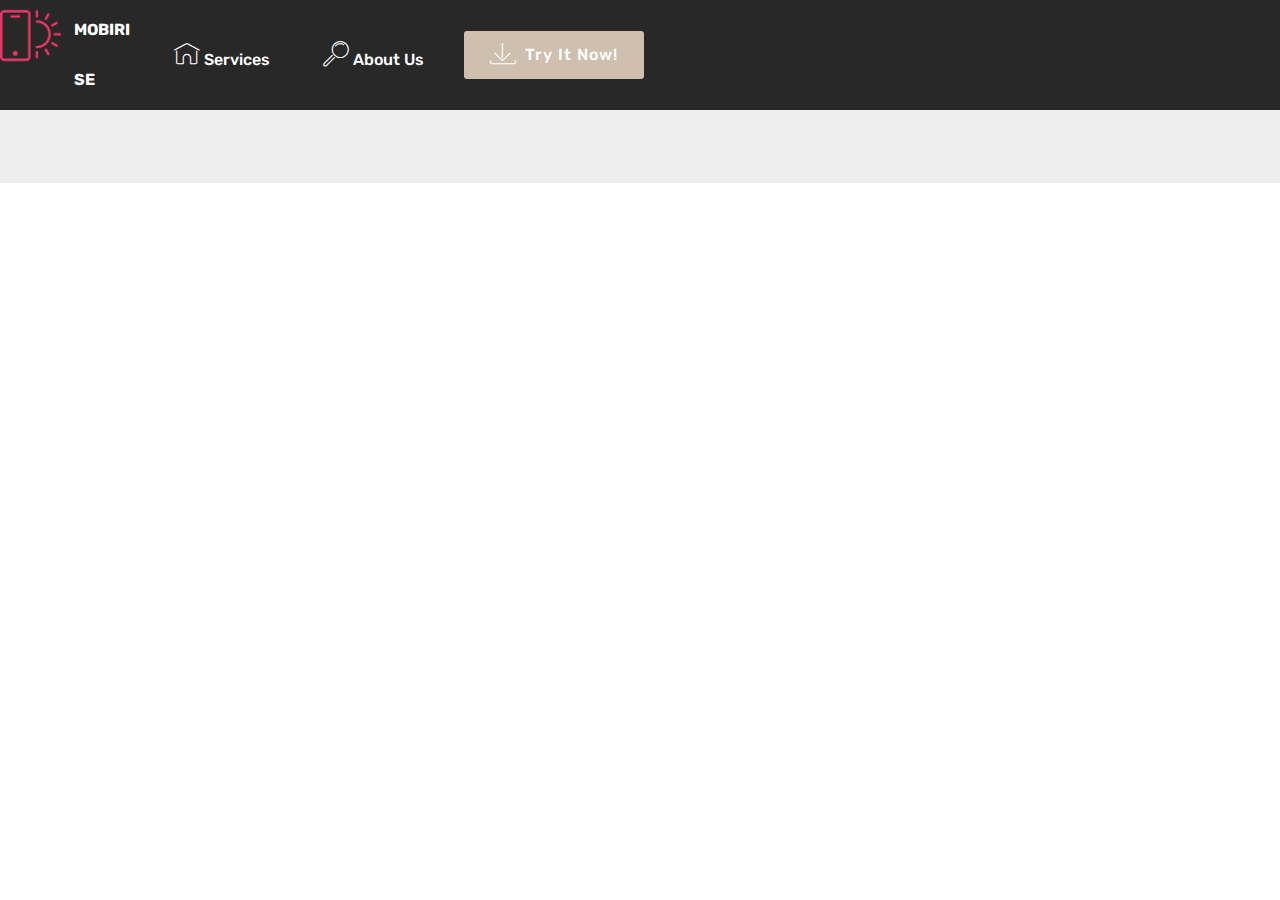
<file: page2.html>
<!DOCTYPE html>
<html  >
<head>
  <!-- Site made with Mobirise Website Builder v4.12.3, https://mobirise.com -->
  <meta charset="UTF-8">
  <meta http-equiv="X-UA-Compatible" content="IE=edge">
  <meta name="generator" content="Mobirise v4.12.3, mobirise.com">
  <meta name="viewport" content="width=device-width, initial-scale=1, minimum-scale=1">
  <link rel="shortcut icon" href="assets/images/logo2.png" type="image/x-icon">
  <meta name="description" content="Web Builder Description">
  
  
  <title>Page 2</title>
  <link rel="stylesheet" href="assets/web/assets/mobirise-icons/mobirise-icons.css">
  <link rel="stylesheet" href="assets/bootstrap/css/bootstrap.min.css">
  <link rel="stylesheet" href="assets/bootstrap/css/bootstrap-grid.min.css">
  <link rel="stylesheet" href="assets/bootstrap/css/bootstrap-reboot.min.css">
  <link rel="stylesheet" href="assets/tether/tether.min.css">
  <link rel="stylesheet" href="assets/dropdown/css/style.css">
  <link rel="stylesheet" href="assets/theme/css/style.css">
  <link rel="preload" as="style" href="assets/mobirise/css/mbr-additional.css"><link rel="stylesheet" href="assets/mobirise/css/mbr-additional.css" type="text/css">
  
  
  
</head>
<body>
  <section class="menu cid-rYQKaAHhmn" once="menu" id="menu1-4d">

    

    <nav class="navbar navbar-expand beta-menu navbar-dropdown align-items-center navbar-fixed-top navbar-toggleable-sm">
        <button class="navbar-toggler navbar-toggler-right" type="button" data-toggle="collapse" data-target="#navbarSupportedContent" aria-controls="navbarSupportedContent" aria-expanded="false" aria-label="Toggle navigation">
            <div class="hamburger">
                <span></span>
                <span></span>
                <span></span>
                <span></span>
            </div>
        </button>
        <div class="menu-logo">
            <div class="navbar-brand">
                <span class="navbar-logo">
                    <a href="https://mobirise.com">
                         <img src="assets/images/logo2.png" alt="Mobirise" style="height: 3.8rem;">
                    </a>
                </span>
                <span class="navbar-caption-wrap">
                    <a class="navbar-caption text-white display-4" href="https://mobirise.com">
                        MOBIRISE
                    </a>
                </span>
            </div>
        </div>
        <div class="collapse navbar-collapse" id="navbarSupportedContent">
            <ul class="navbar-nav nav-dropdown" data-app-modern-menu="true"><li class="nav-item">
                    <a class="nav-link link text-white display-4" href="https://mobirise.com">
                        <span class="mbri-home mbr-iconfont mbr-iconfont-btn"></span>
                        Services
                    </a>
                </li>
                <li class="nav-item">
                    <a class="nav-link link text-white display-4" href="https://mobirise.com">
                        <span class="mbri-search mbr-iconfont mbr-iconfont-btn"></span>
                        About Us
                    </a>
                </li></ul>
            <div class="navbar-buttons mbr-section-btn">
                <a class="btn btn-sm btn-primary display-4" href="https://mobirise.com">
                    <span class="mbri-save mbr-iconfont mbr-iconfont-btn "></span>
                    Try It Now!
                </a>
            </div>
        </div>
    </nav>
</section>

<section class="engine"><a href="https://mobirise.info/y">html site templates</a></section><section once="footers" class="cid-rYQKaOKJpW" id="footer6-4e">

    

    

    <div class="container">
        <div class="media-container-row align-center mbr-white">
            <div class="col-12">
                <p class="mbr-text mb-0 mbr-fonts-style display-7">
                    © Copyright 2020 la Buenavista - All Rights Reserved
                </p>
            </div>
        </div>
    </div>
</section>

<section class="map2 cid-rYQKvKIKjd" id="map2-4f">

    

    <div class="container">
        <div class="media-container-row">
            <div class="col-md-8">
                <div class="google-map"><iframe frameborder="0" style="border:0" src="https://www.google.com/maps/embed/v1/place?key=AIzaSyAEIpgj38KyLFELm2bK9Y7krBkz1K-cMq8&amp;q=place_id:ChIJF7IwoAMe1hIRwz947-XTvgM" allowfullscreen=""></iframe></div>
        </div>
    </div>
</div></section>


  <script src="assets/web/assets/jquery/jquery.min.js"></script>
  <script src="assets/popper/popper.min.js"></script>
  <script src="assets/bootstrap/js/bootstrap.min.js"></script>
  <script src="assets/tether/tether.min.js"></script>
  <script src="assets/smoothscroll/smooth-scroll.js"></script>
  <script src="assets/dropdown/js/nav-dropdown.js"></script>
  <script src="assets/dropdown/js/navbar-dropdown.js"></script>
  <script src="assets/touchswipe/jquery.touch-swipe.min.js"></script>
  <script src="assets/theme/js/script.js"></script>
  
  
</body>
</html>
</file>
<file: assets/web/assets/mobirise-icons/mobirise-icons.css>
@font-face {
  font-family: 'MobiriseIcons';
  src:  url('mobirise-icons.eot?spat4u');
  src:  url('mobirise-icons.eot?spat4u#iefix') format('embedded-opentype'),
    url('mobirise-icons.ttf?spat4u') format('truetype'),
    url('mobirise-icons.woff?spat4u') format('woff'),
    url('mobirise-icons.svg?spat4u#MobiriseIcons') format('svg');
  font-weight: normal;
  font-style: normal;
  font-display: swap;
}

[class^="mbri-"], [class*=" mbri-"] {
  /* use !important to prevent issues with browser extensions that change fonts */
  font-family: MobiriseIcons !important;
  speak: none;
  font-style: normal;
  font-weight: normal;
  font-variant: normal;
  text-transform: none;
  line-height: 1;

  /* Better Font Rendering =========== */
  -webkit-font-smoothing: antialiased;
  -moz-osx-font-smoothing: grayscale;
}

.mbri-add-submenu:before {
  content: "\e900";
}
.mbri-alert:before {
  content: "\e901";
}
.mbri-align-center:before {
  content: "\e902";
}
.mbri-align-justify:before {
  content: "\e903";
}
.mbri-align-left:before {
  content: "\e904";
}
.mbri-align-right:before {
  content: "\e905";
}
.mbri-android:before {
  content: "\e906";
}
.mbri-apple:before {
  content: "\e907";
}
.mbri-arrow-down:before {
  content: "\e908";
}
.mbri-arrow-next:before {
  content: "\e909";
}
.mbri-arrow-prev:before {
  content: "\e90a";
}
.mbri-arrow-up:before {
  content: "\e90b";
}
.mbri-bold:before {
  content: "\e90c";
}
.mbri-bookmark:before {
  content: "\e90d";
}
.mbri-bootstrap:before {
  content: "\e90e";
}
.mbri-briefcase:before {
  content: "\e90f";
}
.mbri-browse:before {
  content: "\e910";
}
.mbri-bulleted-list:before {
  content: "\e911";
}
.mbri-calendar:before {
  content: "\e912";
}
.mbri-camera:before {
  content: "\e913";
}
.mbri-cart-add:before {
  content: "\e914";
}
.mbri-cart-full:before {
  content: "\e915";
}
.mbri-cash:before {
  content: "\e916";
}
.mbri-change-style:before {
  content: "\e917";
}
.mbri-chat:before {
  content: "\e918";
}
.mbri-clock:before {
  content: "\e919";
}
.mbri-close:before {
  content: "\e91a";
}
.mbri-cloud:before {
  content: "\e91b";
}
.mbri-code:before {
  content: "\e91c";
}
.mbri-contact-form:before {
  content: "\e91d";
}
.mbri-credit-card:before {
  content: "\e91e";
}
.mbri-cursor-click:before {
  content: "\e91f";
}
.mbri-cust-feedback:before {
  content: "\e920";
}
.mbri-database:before {
  content: "\e921";
}
.mbri-delivery:before {
  content: "\e922";
}
.mbri-desktop:before {
  content: "\e923";
}
.mbri-devices:before {
  content: "\e924";
}
.mbri-down:before {
  content: "\e925";
}
.mbri-download:before {
  content: "\e989";
}
.mbri-drag-n-drop:before {
  content: "\e927";
}
.mbri-drag-n-drop2:before {
  content: "\e928";
}
.mbri-edit:before {
  content: "\e929";
}
.mbri-edit2:before {
  content: "\e92a";
}
.mbri-error:before {
  content: "\e92b";
}
.mbri-extension:before {
  content: "\e92c";
}
.mbri-features:before {
  content: "\e92d";
}
.mbri-file:before {
  content: "\e92e";
}
.mbri-flag:before {
  content: "\e92f";
}
.mbri-folder:before {
  content: "\e930";
}
.mbri-gift:before {
  content: "\e931";
}
.mbri-github:before {
  content: "\e932";
}
.mbri-globe:before {
  content: "\e933";
}
.mbri-globe-2:before {
  content: "\e934";
}
.mbri-growing-chart:before {
  content: "\e935";
}
.mbri-hearth:before {
  content: "\e936";
}
.mbri-help:before {
  content: "\e937";
}
.mbri-home:before {
  content: "\e938";
}
.mbri-hot-cup:before {
  content: "\e939";
}
.mbri-idea:before {
  content: "\e93a";
}
.mbri-image-gallery:before {
  content: "\e93b";
}
.mbri-image-slider:before {
  content: "\e93c";
}
.mbri-info:before {
  content: "\e93d";
}
.mbri-italic:before {
  content: "\e93e";
}
.mbri-key:before {
  content: "\e93f";
}
.mbri-laptop:before {
  content: "\e940";
}
.mbri-layers:before {
  content: "\e941";
}
.mbri-left-right:before {
  content: "\e942";
}
.mbri-left:before {
  content: "\e943";
}
.mbri-letter:before {
  content: "\e944";
}
.mbri-like:before {
  content: "\e945";
}
.mbri-link:before {
  content: "\e946";
}
.mbri-lock:before {
  content: "\e947";
}
.mbri-login:before {
  content: "\e948";
}
.mbri-logout:before {
  content: "\e949";
}
.mbri-magic-stick:before {
  content: "\e94a";
}
.mbri-map-pin:before {
  content: "\e94b";
}
.mbri-menu:before {
  content: "\e94c";
}
.mbri-mobile:before {
  content: "\e94d";
}
.mbri-mobile2:before {
  content: "\e94e";
}
.mbri-mobirise:before {
  content: "\e94f";
}
.mbri-more-horizontal:before {
  content: "\e950";
}
.mbri-more-vertical:before {
  content: "\e951";
}
.mbri-music:before {
  content: "\e952";
}
.mbri-new-file:before {
  content: "\e953";
}
.mbri-numbered-list:before {
  content: "\e954";
}
.mbri-opened-folder:before {
  content: "\e955";
}
.mbri-pages:before {
  content: "\e956";
}
.mbri-paper-plane:before {
  content: "\e957";
}
.mbri-paperclip:before {
  content: "\e958";
}
.mbri-photo:before {
  content: "\e959";
}
.mbri-photos:before {
  content: "\e95a";
}
.mbri-pin:before {
  content: "\e95b";
}
.mbri-play:before {
  content: "\e95c";
}
.mbri-plus:before {
  content: "\e95d";
}
.mbri-preview:before {
  content: "\e95e";
}
.mbri-print:before {
  content: "\e95f";
}
.mbri-protect:before {
  content: "\e960";
}
.mbri-question:before {
  content: "\e961";
}
.mbri-quote-left:before {
  content: "\e962";
}
.mbri-quote-right:before {
  content: "\e963";
}
.mbri-refresh:before {
  content: "\e964";
}
.mbri-responsive:before {
  content: "\e965";
}
.mbri-right:before {
  content: "\e966";
}
.mbri-rocket:before {
  content: "\e967";
}
.mbri-sad-face:before {
  content: "\e968";
}
.mbri-sale:before {
  content: "\e969";
}
.mbri-save:before {
  content: "\e96a";
}
.mbri-search:before {
  content: "\e96b";
}
.mbri-setting:before {
  content: "\e96c";
}
.mbri-setting2:before {
  content: "\e96d";
}
.mbri-setting3:before {
  content: "\e96e";
}
.mbri-share:before {
  content: "\e96f";
}
.mbri-shopping-bag:before {
  content: "\e970";
}
.mbri-shopping-basket:before {
  content: "\e971";
}
.mbri-shopping-cart:before {
  content: "\e972";
}
.mbri-sites:before {
  content: "\e973";
}
.mbri-smile-face:before {
  content: "\e974";
}
.mbri-speed:before {
  content: "\e975";
}
.mbri-star:before {
  content: "\e976";
}
.mbri-success:before {
  content: "\e977";
}
.mbri-sun:before {
  content: "\e978";
}
.mbri-sun2:before {
  content: "\e979";
}
.mbri-tablet:before {
  content: "\e97a";
}
.mbri-tablet-vertical:before {
  content: "\e97b";
}
.mbri-target:before {
  content: "\e97c";
}
.mbri-timer:before {
  content: "\e97d";
}
.mbri-to-ftp:before {
  content: "\e97e";
}
.mbri-to-local-drive:before {
  content: "\e97f";
}
.mbri-touch-swipe:before {
  content: "\e980";
}
.mbri-touch:before {
  content: "\e981";
}
.mbri-trash:before {
  content: "\e982";
}
.mbri-underline:before {
  content: "\e983";
}
.mbri-unlink:before {
  content: "\e984";
}
.mbri-unlock:before {
  content: "\e985";
}
.mbri-up-down:before {
  content: "\e986";
}
.mbri-up:before {
  content: "\e987";
}
.mbri-update:before {
  content: "\e988";
}
.mbri-upload:before {
 content: "\e926"; 
}
.mbri-user:before {
  content: "\e98a";
}
.mbri-user2:before {
  content: "\e98b";
}
.mbri-users:before {
  content: "\e98c";
}
.mbri-video:before {
  content: "\e98d";
}
.mbri-video-play:before {
  content: "\e98e";
}
.mbri-watch:before {
  content: "\e98f";
}
.mbri-website-theme:before {
  content: "\e990";
}
.mbri-wifi:before {
  content: "\e991";
}
.mbri-windows:before {
  content: "\e992";
}
.mbri-zoom-out:before {
  content: "\e993";
}
.mbri-redo:before {
  content: "\e994";
}
.mbri-undo:before {
  content: "\e995";
}
</file>
<file: assets/dropdown/css/style.css>
.navbar-dropdown {
  left: 0;
  padding: 0;
  position: absolute;
  right: 0;
  top: 0;
  transition: all 0.45s ease;
  z-index: 1030;
  background: #282828; }
  .navbar-dropdown .navbar-logo {
    margin-right: 0.8rem;
    transition: margin 0.3s ease-in-out;
    vertical-align: middle; }
    .navbar-dropdown .navbar-logo img {
      height: 3.125rem;
      transition: all 0.3s ease-in-out; }
    .navbar-dropdown .navbar-logo.mbr-iconfont {
      font-size: 3.125rem;
      line-height: 3.125rem; }
  .navbar-dropdown .navbar-caption {
    font-weight: 700;
    white-space: normal;
    vertical-align: -4px;
    line-height: 3.125rem !important; }
    .navbar-dropdown .navbar-caption, .navbar-dropdown .navbar-caption:hover {
      color: inherit;
      text-decoration: none; }
  .navbar-dropdown .mbr-iconfont + .navbar-caption {
    vertical-align: -1px; }
  .navbar-dropdown.navbar-fixed-top {
    position: fixed; }
  .navbar-dropdown .navbar-brand span {
    vertical-align: -4px; }
  .navbar-dropdown.bg-color.transparent {
    background: none; }
  .navbar-dropdown.navbar-short .navbar-brand {
    padding: 0.625rem 0; }
    .navbar-dropdown.navbar-short .navbar-brand span {
      vertical-align: -1px; }
  .navbar-dropdown.navbar-short .navbar-caption {
    line-height: 2.375rem !important;
    vertical-align: -2px; }
  .navbar-dropdown.navbar-short .navbar-logo {
    margin-right: 0.5rem; }
    .navbar-dropdown.navbar-short .navbar-logo img {
      height: 2.375rem; }
    .navbar-dropdown.navbar-short .navbar-logo.mbr-iconfont {
      font-size: 2.375rem;
      line-height: 2.375rem; }
  .navbar-dropdown.navbar-short .mbr-table-cell {
    height: 3.625rem; }
  .navbar-dropdown .navbar-close {
    left: 0.6875rem;
    position: fixed;
    top: 0.75rem;
    z-index: 1000; }
  .navbar-dropdown .hamburger-icon {
    content: "";
    display: inline-block;
    vertical-align: middle;
    width: 16px;
    -webkit-box-shadow: 0 -6px 0 1px #282828,0 0 0 1px #282828,0 6px 0 1px #282828;
    -moz-box-shadow: 0 -6px 0 1px #282828,0 0 0 1px #282828,0 6px 0 1px #282828;
    box-shadow: 0 -6px 0 1px #282828,0 0 0 1px #282828,0 6px 0 1px #282828; }

.dropdown-menu .dropdown-toggle[data-toggle="dropdown-submenu"]::after {
  border-bottom: 0.35em solid transparent;
  border-left: 0.35em solid;
  border-right: 0;
  border-top: 0.35em solid transparent;
  margin-left: 0.3rem; }

.dropdown-menu .dropdown-item:focus {
  outline: 0; }

.nav-dropdown {
  font-size: 0.75rem;
  font-weight: 500;
  height: auto !important; }
  .nav-dropdown .nav-btn {
    padding-left: 1rem; }
  .nav-dropdown .link {
    margin: .667em 1.667em;
    font-weight: 500;
    padding: 0;
    transition: color .2s ease-in-out; }
    .nav-dropdown .link.dropdown-toggle {
      margin-right: 2.583em; }
      .nav-dropdown .link.dropdown-toggle::after {
        margin-left: .25rem;
        border-top: 0.35em solid;
        border-right: 0.35em solid transparent;
        border-left: 0.35em solid transparent;
        border-bottom: 0; }
      .nav-dropdown .link.dropdown-toggle[aria-expanded="true"] {
        margin: 0;
        padding: 0.667em 3.263em  0.667em 1.667em; }
  .nav-dropdown .link::after,
  .nav-dropdown .dropdown-item::after {
    color: inherit; }
  .nav-dropdown .btn {
    font-size: 0.75rem;
    font-weight: 700;
    letter-spacing: 0;
    margin-bottom: 0;
    padding-left: 1.25rem;
    padding-right: 1.25rem; }
  .nav-dropdown .dropdown-menu {
    border-radius: 0;
    border: 0;
    left: 0;
    margin: 0;
    padding-bottom: 1.25rem;
    padding-top: 1.25rem;
    position: relative; }
  .nav-dropdown .dropdown-submenu {
    margin-left: 0.125rem;
    top: 0; }
  .nav-dropdown .dropdown-item {
    font-weight: 500;
    line-height: 2;
    padding: 0.3846em 4.615em 0.3846em 1.5385em;
    position: relative;
    transition: color .2s ease-in-out, background-color .2s ease-in-out; }
    .nav-dropdown .dropdown-item::after {
      margin-top: -0.3077em;
      position: absolute;
      right: 1.1538em;
      top: 50%; }
    .nav-dropdown .dropdown-item:focus, .nav-dropdown .dropdown-item:hover {
      background: none; }

@media (max-width: 767px) {
  .nav-dropdown.navbar-toggleable-sm {
    bottom: 0;
    display: none;
    left: 0;
    overflow-x: hidden;
    position: fixed;
    top: 0;
    transform: translateX(-100%);
    -ms-transform: translateX(-100%);
    -webkit-transform: translateX(-100%);
    width: 18.75rem;
    z-index: 999; } }
.nav-dropdown.navbar-toggleable-xl {
  bottom: 0;
  display: none;
  left: 0;
  overflow-x: hidden;
  position: fixed;
  top: 0;
  transform: translateX(-100%);
  -ms-transform: translateX(-100%);
  -webkit-transform: translateX(-100%);
  width: 18.75rem;
  z-index: 999; }

.nav-dropdown-sm {
  display: block !important;
  overflow-x: hidden;
  overflow: auto;
  padding-top: 3.875rem; }
  .nav-dropdown-sm::after {
    content: "";
    display: block;
    height: 3rem;
    width: 100%; }
  .nav-dropdown-sm.collapse.in ~ .navbar-close {
    display: block !important; }
  .nav-dropdown-sm.collapsing, .nav-dropdown-sm.collapse.in {
    transform: translateX(0);
    -ms-transform: translateX(0);
    -webkit-transform: translateX(0);
    transition: all 0.25s ease-out;
    -webkit-transition: all 0.25s ease-out;
    background: #282828; }
  .nav-dropdown-sm.collapsing[aria-expanded="false"] {
    transform: translateX(-100%);
    -ms-transform: translateX(-100%);
    -webkit-transform: translateX(-100%); }
  .nav-dropdown-sm .nav-item {
    display: block;
    margin-left: 0 !important;
    padding-left: 0; }
  .nav-dropdown-sm .link,
  .nav-dropdown-sm .dropdown-item {
    border-top: 1px dotted rgba(255, 255, 255, 0.1);
    font-size: 0.8125rem;
    line-height: 1.6;
    margin: 0 !important;
    padding: 0.875rem 2.4rem 0.875rem 1.5625rem !important;
    position: relative;
    white-space: normal; }
    .nav-dropdown-sm .link:focus, .nav-dropdown-sm .link:hover,
    .nav-dropdown-sm .dropdown-item:focus,
    .nav-dropdown-sm .dropdown-item:hover {
      background: rgba(0, 0, 0, 0.2) !important;
      color: #c0a375; }
  .nav-dropdown-sm .nav-btn {
    position: relative;
    padding: 1.5625rem 1.5625rem 0 1.5625rem; }
    .nav-dropdown-sm .nav-btn::before {
      border-top: 1px dotted rgba(255, 255, 255, 0.1);
      content: "";
      left: 0;
      position: absolute;
      top: 0;
      width: 100%; }
    .nav-dropdown-sm .nav-btn + .nav-btn {
      padding-top: 0.625rem; }
      .nav-dropdown-sm .nav-btn + .nav-btn::before {
        display: none; }
  .nav-dropdown-sm .btn {
    padding: 0.625rem 0; }
  .nav-dropdown-sm .dropdown-toggle[data-toggle="dropdown-submenu"]::after {
    margin-left: .25rem;
    border-top: 0.35em solid;
    border-right: 0.35em solid transparent;
    border-left: 0.35em solid transparent;
    border-bottom: 0; }
  .nav-dropdown-sm .dropdown-toggle[data-toggle="dropdown-submenu"][aria-expanded="true"]::after {
    border-top: 0;
    border-right: 0.35em solid transparent;
    border-left: 0.35em solid transparent;
    border-bottom: 0.35em solid; }
  .nav-dropdown-sm .dropdown-menu {
    margin: 0;
    padding: 0;
    position: relative;
    top: 0;
    left: 0;
    width: 100%;
    border: 0;
    float: none;
    border-radius: 0;
    background: none; }
  .nav-dropdown-sm .dropdown-submenu {
    left: 100%;
    margin-left: 0.125rem;
    margin-top: -1.25rem;
    top: 0; }

.navbar-toggleable-sm .nav-dropdown .dropdown-menu {
  position: absolute; }

.navbar-toggleable-sm .nav-dropdown .dropdown-submenu {
  left: 100%;
  margin-left: 0.125rem;
  margin-top: -1.25rem;
  top: 0; }

.navbar-toggleable-sm.opened .nav-dropdown .dropdown-menu {
  position: relative; }

.navbar-toggleable-sm.opened .nav-dropdown .dropdown-submenu {
  left: 0;
  margin-left: 00rem;
  margin-top: 0rem;
  top: 0; }

.is-builder .nav-dropdown.collapsing {
  transition: none !important; }

/*# sourceMappingURL=style.css.map */
</file>
<file: assets/theme/css/style.css>
/*!
 * Mobirise v4 theme (https://mobirise.com/)
 * Copyright 2017 Mobirise
 */
section {
  background-color: #eeeeee;
}

.form-control:focus {
  box-shadow: none;
}

:focus {
  outline: none;
}

body {
  font-style: normal;
  line-height: 1.5;
}

section,
.container,
.container-fluid {
  position: relative;
  word-wrap: break-word;
}

a.mbr-iconfont:hover {
  text-decoration: none;
}

.article .lead p,
.article .lead ul,
.article .lead ol,
.article .lead pre,
.article .lead blockquote {
  margin-bottom: 0;
}

ul,
ol,
pre,
blockquote {
  margin-bottom: 2.3125rem;
}

pre {
  background: #f4f4f4;
  padding: 10px 24px;
  white-space: pre-wrap;
}

.inactive {
  -webkit-user-select: none;
  -moz-user-select: none;
  -ms-user-select: none;
  user-select: none;
  pointer-events: none;
  -webkit-user-drag: none;
  user-drag: none;
}

.mbr-section__comments .row {
  justify-content: center;
  -webkit-justify-content: center;
}

a {
  font-style: normal;
  font-weight: 400;
  cursor: pointer;
}

a, a:hover {
  text-decoration: none;
}

figure {
  margin-bottom: 0;
}

body {
  color: #232323;
}

h1,
h2,
h3,
h4,
h5,
h6,
.h1,
.h2,
.h3,
.h4,
.h5,
.h6,
.display-1,
.display-2,
.display-3,
.display-4 {
  line-height: 1;
  word-break: break-word;
  word-wrap: break-word;
}

.mbr-section-title {
  font-style: normal;
  line-height: 1.2;
}

.mbr-section-subtitle {
  line-height: 1.3;
}

.mbr-text {
  font-style: normal;
  line-height: 1.6;
}

b,
strong {
  font-weight: bold;
}

blockquote {
  padding: 10px 0 10px 20px;
  position: relative;
  border-left: 2px solid;
  border-color: #ff3366;
}

input:-webkit-autofill, input:-webkit-autofill:hover, input:-webkit-autofill:focus, input:-webkit-autofill:active {
  transition-delay: 9999s;
  transition-property: background-color, color;
}

textarea[type='hidden'] {
  display: none;
}

body {
  position: relative;
}

section {
  background-position: 50% 50%;
  background-repeat: no-repeat;
  background-size: cover;
}

section .mbr-background-video,
section .mbr-background-video-preview {
  position: absolute;
  bottom: 0;
  left: 0;
  right: 0;
  top: 0;
}

.hidden {
  visibility: hidden;
}

.mbr-z-index20 {
  z-index: 20;
}

/*! Base colors */
.mbr-white {
  color: #ffffff;
}

.mbr-black {
  color: #000000;
}

.mbr-bg-white {
  background-color: #ffffff;
}

.mbr-bg-black {
  background-color: #000000;
}

/*! Text-aligns */
.align-left {
  text-align: left;
}

.align-center {
  text-align: center;
}

.align-right {
  text-align: right;
}

@media (max-width: 767px) {
  .align-left,
  .align-center,
  .align-right,
  .mbr-section-btn,
  .mbr-section-title {
    text-align: center;
  }
}

/*! Font-weight  */
.mbr-light {
  font-weight: 300;
}

.mbr-regular {
  font-weight: 400;
}

.mbr-semibold {
  font-weight: 500;
}

.mbr-bold {
  font-weight: 700;
}

/*! Media  */
.media-size-item {
  -moz-flex: 1 1 auto;
  -o-flex: 1 1 auto;
  flex: 1 1 auto;
}

.media-content {
  flex-basis: 100%;
}

.media-container-row {
  display: flex;
  flex-direction: row;
  flex-wrap: wrap;
  justify-content: center;
  align-content: center;
  align-items: start;
}

.media-container-row .media-size-item {
  width: 400px;
}

.media-container-column {
  display: flex;
  flex-direction: column;
  flex-wrap: wrap;
  justify-content: center;
  align-content: center;
  align-items: stretch;
}

.media-container-column > * {
  width: 100%;
}

@media (min-width: 992px) {
  .media-container-row {
    flex-wrap: nowrap;
  }
}

figure {
  overflow: hidden;
}

figure[mbr-media-size] {
  transition: width 0.1s;
}

.mbr-figure img,
.mbr-figure iframe {
  display: block;
  width: 100%;
}

.card {
  background-color: transparent;
  border: none;
}

.card-box {
  width: 100%;
}

.card-img {
  text-align: center;
  flex-shrink: 0;
  -webkit-flex-shrink: 0;
}

.media {
  max-width: 100%;
  margin: 0 auto;
}

.mbr-figure {
  -ms-grid-row-align: center;
  align-self: center;
}

.media-container > div {
  max-width: 100%;
}

.mbr-figure img,
.card-img img {
  width: 100%;
}

@media (max-width: 991px) {
  .media-size-item {
    width: auto !important;
  }
  .media {
    width: auto;
  }
  .mbr-figure {
    width: 100% !important;
  }
}

/*! Buttons */
.btn {
  font-weight: 500;
  border-width: 2px;
  font-style: normal;
  letter-spacing: 1px;
  margin: .4rem .8rem;
  white-space: normal;
  transition: all .3s ease-in-out;
  display: inline-flex;
  align-items: center;
  justify-content: center;
  word-break: break-word;
  -webkit-align-items: center;
  -webkit-justify-content: center;
  display: -webkit-inline-flex;
}

.btn-sm {
  font-weight: 500;
  letter-spacing: 1px;
  transition: all .3s ease-in-out;
}

.btn-md {
  font-weight: 500;
  letter-spacing: 1px;
  margin: .4rem .8rem !important;
  transition: all .3s ease-in-out;
}

.btn-lg {
  font-weight: 500;
  letter-spacing: 1px;
  margin: .4rem .8rem !important;
  transition: all .3s ease-in-out;
}

.mbr-section-btn {
  margin-left: -0.25rem;
  margin-right: -0.25rem;
  font-size: 0;
}

nav .mbr-section-btn {
  margin-left: 0rem;
  margin-right: 0rem;
}

.btn-form {
  border-radius: 0;
}

.btn-form:hover {
  cursor: pointer;
}

/*! Btn icon margin */
.btn .mbr-iconfont,
.btn.btn-sm .mbr-iconfont {
  cursor: pointer;
  margin-right: 0.5rem;
}

.btn.btn-md .mbr-iconfont,
.btn.btn-md .mbr-iconfont {
  margin-right: 0.8rem;
}

.mbr-regular {
  font-weight: 400;
}

.mbr-semibold {
  font-weight: 500;
}

.mbr-bold {
  font-weight: 700;
}

[type='submit'] {
  -webkit-appearance: none;
}

/*! Full-screen */
.mbr-fullscreen .mbr-overlay {
  min-height: 100vh;
}

.mbr-fullscreen {
  display: flex;
  display: -moz-flex;
  display: -ms-flex;
  display: -o-flex;
  align-items: center;
  -webkit-align-items: center;
  min-height: 100vh;
  padding-top: 3rem;
  padding-bottom: 3rem;
}

/*! Map */
.map {
  height: 25rem;
  position: relative;
}

.map iframe {
  width: 100%;
  height: 100%;
}

.mbr-overlay {
  background-color: #000;
  bottom: 0;
  left: 0;
  opacity: .5;
  position: absolute;
  right: 0;
  top: 0;
  z-index: 0;
  pointer-events: none;
}

/* Form */
blockquote {
  font-style: italic;
  padding: 10px 0 10px 20px;
  font-size: 1.09rem;
  position: relative;
  border-width: 3px;
}

.form-control {
  background-color: #f5f5f5;
  box-shadow: none;
  color: #565656;
  line-height: 1.43;
  min-height: 3.5em;
  padding: 1.07em .5em;
}

.form-control, .form-control:focus {
  border: 1px solid #e8e8e8;
}

.form-active .form-control:invalid {
  border-color: red;
}

.form-control-label {
  position: relative;
  cursor: pointer;
  margin-bottom: .357em;
  padding: 0;
}

.alert {
  color: #ffffff;
  border-radius: 0;
  border: 0;
  font-size: .875rem;
  line-height: 1.5;
  margin-bottom: 1.875rem;
  padding: 1.25rem;
  position: relative;
}

.alert.alert-form::after {
  background-color: inherit;
  bottom: -7px;
  content: "";
  display: block;
  height: 14px;
  left: 50%;
  margin-left: -7px;
  position: absolute;
  transform: rotate(45deg);
  width: 14px;
  -webkit-transform: rotate(45deg);
}

.form-asterisk {
  font-family: initial;
  position: absolute;
  top: -2px;
  font-weight: normal;
}

/*! Scroll to top arrow */
#scrollToTop a i:before {
  content: '';
  position: absolute;
  height: 40%;
  top: 25%;
  background: #fff;
  width: 2px;
  left: calc(50% - 1px);
}

#scrollToTop a i:after {
  content: '';
  position: absolute;
  display: block;
  border-top: 2px solid #fff;
  border-right: 2px solid #fff;
  width: 40%;
  height: 40%;
  left: 30%;
  bottom: 30%;
  transform: rotate(135deg);
  -webkit-transform: rotate(135deg);
}

.mbr-arrow-up {
  bottom: 25px;
  right: 90px;
  position: fixed;
  text-align: right;
  z-index: 5000;
  color: #ffffff;
  font-size: 32px;
  transform: rotate(180deg);
  -webkit-transform: rotate(180deg);
}

.mbr-arrow-up a {
  background: rgba(0, 0, 0, 0.2);
  border-radius: 3px;
  color: #fff;
  display: inline-block;
  height: 60px;
  width: 60px;
  outline-style: none !important;
  position: relative;
  text-decoration: none;
  transition: all 0.3s ease-in-out;
  cursor: pointer;
  text-align: center;
}

.mbr-arrow-up a:hover {
  background-color: rgba(0, 0, 0, 0.4);
}

.mbr-arrow-up a i {
  line-height: 60px;
}

.mbr-arrow-up-icon {
  display: block;
  color: #fff;
}

.mbr-arrow-up-icon::before {
  content: '\203a';
  display: inline-block;
  font-family: serif;
  font-size: 32px;
  line-height: 1;
  font-style: normal;
  position: relative;
  top: 6px;
  left: -4px;
  -webkit-transform: rotate(-90deg);
  transform: rotate(-90deg);
}

/*! Arrow Down */
.mbr-arrow {
  position: absolute;
  bottom: 45px;
  left: 50%;
  width: 60px;
  height: 60px;
  cursor: pointer;
  background-color: rgba(80, 80, 80, 0.5);
  border-radius: 50%;
  -webkit-transform: translateX(-50%);
  transform: translateX(-50%);
}

.mbr-arrow > a {
  display: inline-block;
  text-decoration: none;
  outline-style: none;
  -webkit-animation: arrowdown 1.7s ease-in-out infinite;
  animation: arrowdown 1.7s ease-in-out infinite;
}

.mbr-arrow > a > i {
  position: absolute;
  top: -2px;
  left: 15px;
  font-size: 2rem;
}

@keyframes arrowdown {
  0% {
    transform: translateY(0px);
    -webkit-transform: translateY(0px);
  }
  50% {
    transform: translateY(-5px);
    -webkit-transform: translateY(-5px);
  }
  100% {
    transform: translateY(0px);
    -webkit-transform: translateY(0px);
  }
}

@-webkit-keyframes arrowdown {
  0% {
    transform: translateY(0px);
    -webkit-transform: translateY(0px);
  }
  50% {
    transform: translateY(-5px);
    -webkit-transform: translateY(-5px);
  }
  100% {
    transform: translateY(0px);
    -webkit-transform: translateY(0px);
  }
}

@media (max-width: 500px) {
  .mbr-arrow-up {
    left: 50%;
    right: auto;
    transform: translateX(-50%) rotate(180deg);
    -webkit-transform: translateX(-50%) rotate(180deg);
  }
}

/*Gradients animation*/
@keyframes gradient-animation {
  from {
    background-position: 0% 100%;
    -webkit-animation-timing-function: ease-in-out;
            animation-timing-function: ease-in-out;
  }
  to {
    background-position: 100% 0%;
    -webkit-animation-timing-function: ease-in-out;
            animation-timing-function: ease-in-out;
  }
}

@-webkit-keyframes gradient-animation {
  from {
    background-position: 0% 100%;
    -webkit-animation-timing-function: ease-in-out;
            animation-timing-function: ease-in-out;
  }
  to {
    background-position: 100% 0%;
    -webkit-animation-timing-function: ease-in-out;
            animation-timing-function: ease-in-out;
  }
}

.bg-gradient {
  background-size: 200% 200%;
  animation: gradient-animation 5s infinite alternate;
  -webkit-animation: gradient-animation 5s infinite alternate;
}

.menu .navbar-brand {
  display: -webkit-flex;
}

.menu .navbar-brand span {
  display: flex;
  display: -webkit-flex;
}

.menu .navbar-brand .navbar-caption-wrap {
  display: -webkit-flex;
}

.menu .navbar-brand .navbar-logo img {
  display: -webkit-flex;
}

@media (min-width: 768px) and (max-width: 1023px) {
  .menu .navbar-toggleable-sm .navbar-nav {
    display: -ms-flexbox;
  }
}

@media (max-width: 1023px) {
  .menu .navbar-collapse {
    max-height: 93.5vh;
  }
  .menu .navbar-collapse.show {
    overflow: auto;
  }
}

@media (min-width: 1024px) {
  .menu .navbar-nav.nav-dropdown {
    display: -webkit-flex;
  }
  .menu .navbar-toggleable-sm .navbar-collapse {
    display: -webkit-flex !important;
  }
  .menu .collapsed .navbar-collapse {
    max-height: 93.5vh;
  }
  .menu .collapsed .navbar-collapse.show {
    overflow: auto;
  }
}

@media (max-width: 767px) {
  .menu .navbar-collapse {
    max-height: 80vh;
  }
}

/* Others*/
.note-check a[data-value=Rubik] {
  font-style: normal;
}

.mbr-arrow a {
  color: #ffffff;
}

@media (max-width: 767px) {
  .mbr-arrow {
    display: none;
  }
}

.navbar {
  display: -webkit-flex;
  -webkit-flex-wrap: wrap;
  -webkit-align-items: center;
  -webkit-justify-content: space-between;
}

.navbar-collapse {
  -webkit-flex-basis: 100%;
  -webkit-flex-grow: 1;
  -webkit-align-items: center;
}

.nav-dropdown .link {
  padding: 0.667em 1.667em !important;
  margin: 0 !important;
}

.nav {
  display: -webkit-flex;
  -webkit-flex-wrap: wrap;
}

.row {
  display: -webkit-flex;
  -webkit-flex-wrap: wrap;
}

.justify-content-center {
  -webkit-justify-content: center;
}

.form-inline {
  display: -webkit-flex;
  -webkit-align-items: center;
}

.card-wrapper {
  -webkit-flex: 1;
}

.carousel-control {
  z-index: 10;
  display: -webkit-flex;
  -webkit-align-items: center;
  -webkit-justify-content: center;
}

.carousel-controls {
  display: -webkit-flex;
}

.media {
  display: -webkit-flex;
}

.form-group:focus {
  outline: none;
}

.jq-selectbox__select {
  padding: 1.07em 0.5em;
  position: absolute;
  top: 0;
  left: 0;
  width: 100%;
}

.jq-selectbox__dropdown {
  position: absolute;
  top: 100%;
  left: 0 !important;
  width: 100% !important;
}

.jq-selectbox__trigger-arrow {
  -webkit-transform: translateY(-50%);
          transform: translateY(-50%);
}

.jq-selectbox li {
  padding: 1.07em 0.5em;
}

input[type='range'] {
  padding-left: 0 !important;
  padding-right: 0 !important;
}

.modal-dialog,
.modal-content {
  height: 100%;
}

.modal-dialog .carousel-inner {
  height: calc(100vh - 1.75rem);
}

@media (max-width: 575px) {
  .modal-dialog .carousel-inner {
    height: calc(100vh - 1rem);
  }
}

.carousel-item {
  text-align: center;
}

.carousel-item img {
  margin: auto;
}

.navbar-toggler {
  align-self: flex-start;
  padding: 0.25rem 0.75rem;
  font-size: 1.25rem;
  line-height: 1;
  background: transparent;
  border: 1px solid transparent;
  border-radius: 0.25rem;
}

.navbar-toggler:focus,
.navbar-toggler:hover {
  text-decoration: none;
}

.navbar-toggler-icon {
  display: inline-block;
  width: 1.5em;
  height: 1.5em;
  vertical-align: middle;
  content: '';
  background: no-repeat center center;
  background-size: 100% 100%;
}

.navbar-toggler-left {
  position: absolute;
  left: 1rem;
}

.navbar-toggler-right {
  position: absolute;
  right: 1rem;
}

@media (max-width: 575px) {
  .navbar-toggleable .navbar-nav .dropdown-menu {
    position: static;
    float: none;
  }
  .navbar-toggleable > .container {
    padding-right: 0;
    padding-left: 0;
  }
}

@media (min-width: 576px) {
  .navbar-toggleable {
    flex-direction: row;
    flex-wrap: nowrap;
    align-items: center;
  }
  .navbar-toggleable .navbar-nav {
    flex-direction: row;
  }
  .navbar-toggleable .navbar-nav .nav-link {
    padding-right: 0.5rem;
    padding-left: 0.5rem;
  }
  .navbar-toggleable > .container {
    display: flex;
    flex-wrap: nowrap;
    align-items: center;
  }
  .navbar-toggleable .navbar-collapse {
    display: flex !important;
    width: 100%;
  }
  .navbar-toggleable .navbar-toggler {
    display: none;
  }
}

@media (max-width: 767px) {
  .navbar-toggleable-sm .navbar-nav .dropdown-menu {
    position: static;
    float: none;
  }
  .navbar-toggleable-sm > .container {
    padding-right: 0;
    padding-left: 0;
  }
}

@media (min-width: 768px) {
  .navbar-toggleable-sm {
    flex-direction: row;
    flex-wrap: nowrap;
    align-items: center;
  }
  .navbar-toggleable-sm .navbar-nav {
    flex-direction: row;
  }
  .navbar-toggleable-sm .navbar-nav .nav-link {
    padding-right: 0.5rem;
    padding-left: 0.5rem;
  }
  .navbar-toggleable-sm > .container {
    display: flex;
    flex-wrap: nowrap;
    align-items: center;
  }
  .navbar-toggleable-sm .navbar-collapse {
    display: none;
    width: 100%;
  }
  .navbar-toggleable-sm .navbar-toggler {
    display: none;
  }
}

@media (max-width: 1023px) {
  .navbar-toggleable-md .navbar-nav .dropdown-menu {
    position: static;
    float: none;
  }
  .navbar-toggleable-md > .container {
    padding-right: 0;
    padding-left: 0;
  }
}

@media (min-width: 1024px) {
  .navbar-toggleable-md {
    flex-direction: row;
    flex-wrap: nowrap;
    align-items: center;
  }
  .navbar-toggleable-md .navbar-nav {
    flex-direction: row;
  }
  .navbar-toggleable-md .navbar-nav .nav-link {
    padding-right: 0.5rem;
    padding-left: 0.5rem;
  }
  .navbar-toggleable-md > .container {
    display: flex;
    flex-wrap: nowrap;
    align-items: center;
  }
  .navbar-toggleable-md .navbar-collapse {
    display: flex !important;
    width: 100%;
  }
  .navbar-toggleable-md .navbar-toggler {
    display: none;
  }
}

@media (max-width: 1199px) {
  .navbar-toggleable-lg .navbar-nav .dropdown-menu {
    position: static;
    float: none;
  }
  .navbar-toggleable-lg > .container {
    padding-right: 0;
    padding-left: 0;
  }
}

@media (min-width: 1200px) {
  .navbar-toggleable-lg {
    flex-direction: row;
    flex-wrap: nowrap;
    align-items: center;
  }
  .navbar-toggleable-lg .navbar-nav {
    flex-direction: row;
  }
  .navbar-toggleable-lg .navbar-nav .nav-link {
    padding-right: 0.5rem;
    padding-left: 0.5rem;
  }
  .navbar-toggleable-lg > .container {
    display: flex;
    flex-wrap: nowrap;
    align-items: center;
  }
  .navbar-toggleable-lg .navbar-collapse {
    display: flex !important;
    width: 100%;
  }
  .navbar-toggleable-lg .navbar-toggler {
    display: none;
  }
}

.navbar-toggleable-xl {
  flex-direction: row;
  flex-wrap: nowrap;
  align-items: center;
}

.navbar-toggleable-xl .navbar-nav .dropdown-menu {
  position: static;
  float: none;
}

.navbar-toggleable-xl > .container {
  padding-right: 0;
  padding-left: 0;
}

.navbar-toggleable-xl .navbar-nav {
  flex-direction: row;
}

.navbar-toggleable-xl .navbar-nav .nav-link {
  padding-right: 0.5rem;
  padding-left: 0.5rem;
}

.navbar-toggleable-xl > .container {
  display: flex;
  flex-wrap: nowrap;
  align-items: center;
}

.navbar-toggleable-xl .navbar-collapse {
  display: flex !important;
  width: 100%;
}

.navbar-toggleable-xl .navbar-toggler {
  display: none;
}

.card-img {
  width: auto;
}

.menu .navbar.collapsed:not(.beta-menu) {
  flex-direction: column;
}

.carousel-item.active,
.carousel-item-next,
.carousel-item-prev {
  display: flex;
}

.note-air-layout .dropup .dropdown-menu,
.note-air-layout .navbar-fixed-bottom .dropdown .dropdown-menu {
  bottom: initial !important;
}

html,
body {
  height: auto;
  min-height: 100vh;
}

.dropup .dropdown-toggle::after {
  display: none;
}
.engine {
	position: absolute;
	text-indent: -2400px;
	text-align: center;
	padding: 0;
	top: 0;
	left: -2400px;
}
</file>
<file: assets/gallery/style.css>
/*-------

   Gallery

-------*/
.mbr-gallery .mbr-gallery-item {
  position: relative;
  display: inline-block;
  width: 25%;
  cursor: pointer; }

@media (max-width: 768px) {
  .mbr-gallery .mbr-gallery-item {
    width: 50%; } }
@media (max-width: 400px) {
  .mbr-gallery .mbr-gallery-item {
    width: 100%; } }
.mbr-gallery .icon-focus,
.mbr-gallery .icon-video {
  position: absolute;
  top: calc(50% - 32px);
  left: calc(50% - 24px);
  font-family: 'MobiriseIcons' !important;
  font-size: 3rem !important;
  color: #fff;
  opacity: 0;
  transition: .2s opacity ease-in-out;
  z-index: 5; }

.mbr-gallery .icon-focus::before {
  content: '\e96b'; }

.mbr-gallery .icon-video::before {
  content: '\e95c'; }

.mbr-gallery .mbr-gallery-item > div:hover .icon-focus,
.mbr-gallery .mbr-gallery-item > div:hover .icon-video {
  opacity: 1; }

.mbr-gallery .mbr-gallery-item img {
  width: 100%;
  opacity: 1;
  -webkit-transition: .2s opacity ease-in-out;
  transition: .2s opacity ease-in-out; }

.mbr-gallery .mbr-gallery-item > div:hover img {
  opacity: 1; }

.mbr-gallery .mbr-gallery-item > div {
  background: #fff;
  display: block;
  outline: none;
  position: relative; }

.mbr-gallery .mbr-gallery-item .icon {
  -webkit-transform: translateX(-50%) translateY(-50%);
  -webkit-transition: .2s opacity ease-in-out;
  color: #000;
  font-size: 30px;
  height: 69px;
  left: 50%;
  opacity: 0;
  position: absolute;
  top: 50%;
  transform: translateX(-50%) translateY(-50%);
  transition: .2s opacity ease-in-out;
  width: 69px; }

.mbr-gallery .mbr-gallery-item .icon::after,
.mbr-gallery .mbr-gallery-item .icon::before {
  content: '';
  display: block;
  position: absolute;
  height: 69px;
  width: 1px;
  margin-left: 34.5px;
  background-color: #fff; }

.mbr-gallery .mbr-gallery-item .icon::after {
  width: 69px;
  height: 1px;
  margin-left: 0;
  margin-top: 34.5px; }

.mbr-gallery .mbr-gallery-item > div:hover .icon {
  opacity: 1; }

.mbr-gallery .mbr-gallery-item > div:hover::before {
  opacity: .9; }

.mbr-gallery .mbr-gallery-item > div:hover .mbr-gallery-title {
  background: transparent !important; }

/* remove spacing */
.mbr-gallery .mbr-gallery-row.no-gutter {
  margin: 0; }

.mbr-gallery .mbr-gallery-row.no-gutter .mbr-gallery-item {
  padding: 0; }

/* container */
.mbr-gallery .container.mbr-gallery-layout-default {
  padding: 93px 0; }

/* fix horizontal scrollbar */
.mbr-gallery .mbr-gallery-layout-article,
.mbr-gallery .mbr-gallery-layout-default {
  overflow: hidden; }

/* lightbox */
.mbr-gallery .modal {
  position: fixed;
  overflow: hidden;
  padding-right: 0 !important; }

.mbr-gallery .modal-content {
  border-radius: 0;
  border: none;
  background: transparent; }

.mbr-gallery .modal-body {
  padding: 0; }

.mbr-gallery .modal-body img {
  width: 100%; }

.mbr-gallery .modal .close {
  position: fixed;
  background: #1b1b1b;
  opacity: .5;
  font-size: 35px;
  font-weight: 300;
  width: 70px;
  height: 70px;
  border-radius: 50%;
  color: #fff;
  top: 2.5rem;
  right: 2.5rem;
  line-height: 70px;
  border: none;
  text-align: center;
  text-shadow: none;
  z-index: 5;
  -webkit-transition: opacity .3s ease;
  -moz-transition: opacity .3s ease;
  -o-transition: opacity .3s ease;
  transition: opacity .3s ease;
  font-family: 'MobiriseIcons'; }
  .mbr-gallery .modal .close::before {
    content: '\e91a'; }

.mbr-gallery .modal .close:hover {
  opacity: 1;
  background: #000;
  color: #fff; }

.mbr-gallery .modal-dialog {
  max-width: 100% !important; }

.mbr-gallery .modal.in .modal-dialog {
  margin: 0 auto; }

/* modal back color opacity */
.modal-backdrop.in {
  opacity: .8;
  filter: alpha(opacity=80); }

@media (max-width: 768px) {
  .mbr-gallery .carousel-control,
  .mbr-gallery .carousel-indicators,
  .mbr-gallery .modal .close {
    position: fixed; } }
/* fix fade in effect */
.mbr-gallery .modal.fade .modal-dialog {
  -webkit-transition: margin-top .3s ease-out;
  -moz-transition: margin-top .3s ease-out;
  -o-transition: margin-top .3s ease-out;
  transition: margin-top .3s ease-out; }

.mbr-gallery .modal.fade .modal-dialog,
.mbr-gallery .modal.in .modal-dialog {
  -webkit-transform: none;
  -ms-transform: none;
  -o-transform: none;
  transform: none; }

/*-------

   Slider

-------*/
.mbr-slider .carousel-inner > .active,
.mbr-slider .carousel-inner > .next,
.mbr-slider .carousel-inner > .prev {
  display: table; }

.mbr-slider .carousel-control {
  position: absolute;
  width: 70px;
  height: 70px;
  top: 50%;
  margin-top: -35px;
  line-height: 70px;
  border-radius: 50%;
  font-size: 35px;
  border: 0;
  opacity: .5;
  text-shadow: none;
  z-index: 5;
  color: #fff;
  -webkit-transition: all .2s ease-in-out 0s;
  -o-transition: all .2s ease-in-out 0s;
  transition: all .2s ease-in-out 0s; }

.mbr-gallery .mbr-slider .carousel-control {
  position: fixed; }

@media (max-width: 991px) {
  .mbr-gallery .mbr-slider .carousel-control {
    bottom: 2.5rem;
    margin-top: 0;
    top: auto;
    z-index: 17; } }
.mbr-gallery .mbr-slider .carousel-inner > .active {
  display: block; }

.mbr-slider .carousel-control.left {
  left: 0;
  margin-left: 2.5rem; }

.mbr-slider .carousel-control.right {
  right: 0;
  margin-right: 2.5rem; }

.mbr-slider .carousel-control .icon-next,
.mbr-slider .carousel-control .icon-prev {
  margin-top: -18px;
  font-size: 40px;
  line-height: 27px; }

.mbr-slider .carousel-control:hover {
  background: #1b1b1b;
  color: #fff;
  opacity: 1; }

.mbr-slider .carousel-indicators {
  position: absolute;
  bottom: 0;
  margin-bottom: 1.5rem !important; }

@media (max-width: 543px) {
  .mbr-slider .carousel-indicators {
    display: none; } }
.carousel-indicators .active,
.carousel-indicators li {
  width: 15px;
  height: 15px;
  margin: 3px;
  background: #1b1b1b;
  opacity: .5; }

.carousel-indicators .active {
  background: #fff; }

.carousel-indicators li {
  max-width: 15px;
  max-height: 15px;
  border-radius: 50%; }

.container .carousel-indicators {
  margin-bottom: 3px; }

.mbr-gallery .mbr-slider .carousel-indicators {
  position: fixed;
  margin-bottom: 2.5rem !important; }

@media (max-width: 991px) {
  .mbr-gallery .mbr-slider .carousel-indicators {
    margin-bottom: 3.625rem !important;
    padding-left: 2.5rem;
    padding-right: 2.5rem; } }
.mbr-slider .carousel-indicators .active,
.mbr-slider .carousel-indicators li {
  width: 7px;
  height: 7px;
  margin: 3px;
  background: #1b1b1b;
  border: 4px solid #1b1b1b;
  opacity: .5; }

.mbr-slider .carousel-indicators .active {
  background: #fff; }

@media (max-width: 767px) {
  .mbr-slider .carousel-control {
    top: auto;
    bottom: 20px; }

  .mbr-slider > .container .carousel-control {
    margin-bottom: 0; } }
/* boxed slider */
.mbr-slider > .boxed-slider {
  position: relative;
  padding: 93px 0; }

.mbr-slider > .boxed-slider > div {
  position: relative; }

.mbr-slider > .container img {
  width: 100%; }

.mbr-slider > .container img + .row {
  position: absolute;
  top: 50%;
  left: 0;
  right: 0;
  -webkit-transform: translateY(-50%);
  -moz-transform: translateY(-50%);
  transform: translateY(-50%);
  z-index: 2; }

.mbr-slider .mbr-section {
  padding: 0;
  background-attachment: scroll; }

.mbr-slider .mbr-table-cell {
  padding: 0; }

.mbr-slider > .container .carousel-indicators {
  margin-bottom: 3px; }

/* article slider */
.mbr-slider > .article-slider .mbr-section,
.mbr-slider > .article-slider .mbr-section .mbr-table-cell {
  padding-top: 0;
  padding-bottom: 0; }

.modal-backdrop.show {
  opacity: .7; }

.video-container .mbr-background-video iframe {
  width: 100%;
  height: 100%; }

.mbr-gallery-item__hided {
  position: absolute !important;
  left: 0 !important;
  width: 0 !important;
  height: 0;
  padding: 0 !important; }

.mbr-gallery-item__hided img {
  display: none !important; }

.mbr-gallery-item__hided span {
  display: none !important; }

.mbr-gallery-filter {
  padding-top: 30px;
  padding-bottom: 30px;
  text-align: center; }
  .mbr-gallery-filter li {
    display: inline-block;
    padding: 5px 0;
    transition: all .3s ease-out; }
    .mbr-gallery-filter li .btn {
      cursor: pointer; }
  .mbr-gallery-filter.gallery-filter__bg li {
    color: #fff; }
  .mbr-gallery-filter.gallery-filter__bg .active {
    color: #000;
    background-color: #fff; }
  .mbr-gallery-filter ul {
    display: inline-block;
    width: 100%;
    padding-left: 0;
    margin-bottom: 0;
    list-style: none; }

.mbr-gallery-item > div {
  position: relative; }

.mbr-gallery-item--p1 {
  padding: 0.5rem; }

.mbr-gallery-item--p2 {
  padding: 1rem; }

.mbr-gallery-item--p3 {
  padding: 1.5rem; }

.mbr-gallery-item--p4 {
  padding: 2rem; }

.mbr-gallery-item--p5 {
  padding: 2.5rem; }

.mbr-gallery-item--p6 {
  padding: 3rem; }

.mbr-gallery .mbr-gallery-item--p4 {
  width: 33.333%; }

.mbr-gallery .mbr-gallery-item--p6, .mbr-gallery .mbr-gallery-item--p5 {
  width: 50%; }

@media (max-width: 992px) {
  .mbr-gallery-item--p1 {
    padding: 0.5rem; }

  .mbr-gallery-item--p2 {
    padding: 0.8rem; }

  .mbr-gallery-item--p3 {
    padding: 1rem; }

  .mbr-gallery-item--p4 {
    padding: 1.5rem; }

  .mbr-gallery-item--p5 {
    padding: 1.8rem; }

  .mbr-gallery-item--p6 {
    padding: 2rem; }

  .mbr-gallery .mbr-gallery-item--p2,
  .mbr-gallery .mbr-gallery-item--p3 {
    width: 50%; }

  .mbr-gallery .mbr-gallery-item--p6,
  .mbr-gallery .mbr-gallery-item--p5,
  .mbr-gallery .mbr-gallery-item--p4 {
    width: 100%; } }
@media (max-width: 400px) {
  .mbr-gallery .mbr-gallery-item--p3,
  .mbr-gallery .mbr-gallery-item--p2,
  .mbr-gallery .mbr-gallery-item--p1 {
    width: 100%; } }

/*# sourceMappingURL=style.css.map */
</file>
<file: assets/mobirise/css/mbr-additional.css>
@import url(https://fonts.googleapis.com/css?family=Rubik:300,300i,400,400i,500,500i,700,700i,900,900i&display=swap);
@import url(https://fonts.googleapis.com/css?family=Assistant:200,300,400,600,700,800&display=swap);





body {
  font-family: Rubik;
}
.display-1 {
  font-family: 'Rubik', sans-serif;
  font-size: 4.25rem;
  font-display: swap;
}
.display-1 > .mbr-iconfont {
  font-size: 6.8rem;
}
.display-2 {
  font-family: 'Assistant', sans-serif;
  font-size: 2rem;
  font-display: swap;
}
.display-2 > .mbr-iconfont {
  font-size: 3.2rem;
}
.display-4 {
  font-family: 'Rubik', sans-serif;
  font-size: 1rem;
  font-display: swap;
}
.display-4 > .mbr-iconfont {
  font-size: 1.6rem;
}
.display-5 {
  font-family: 'Assistant', sans-serif;
  font-size: 1.6rem;
  font-display: swap;
}
.display-5 > .mbr-iconfont {
  font-size: 2.56rem;
}
.display-7 {
  font-family: 'Assistant', sans-serif;
  font-size: 1rem;
  font-display: swap;
}
.display-7 > .mbr-iconfont {
  font-size: 1.6rem;
}
/* ---- Fluid typography for mobile devices ---- */
/* 1.4 - font scale ratio ( bootstrap == 1.42857 ) */
/* 100vw - current viewport width */
/* (48 - 20)  48 == 48rem == 768px, 20 == 20rem == 320px(minimal supported viewport) */
/* 0.65 - min scale variable, may vary */
@media (max-width: 768px) {
  .display-1 {
    font-size: 3.4rem;
    font-size: calc( 2.1374999999999997rem + (4.25 - 2.1374999999999997) * ((100vw - 20rem) / (48 - 20)));
    line-height: calc( 1.4 * (2.1374999999999997rem + (4.25 - 2.1374999999999997) * ((100vw - 20rem) / (48 - 20))));
  }
  .display-2 {
    font-size: 1.6rem;
    font-size: calc( 1.35rem + (2 - 1.35) * ((100vw - 20rem) / (48 - 20)));
    line-height: calc( 1.4 * (1.35rem + (2 - 1.35) * ((100vw - 20rem) / (48 - 20))));
  }
  .display-4 {
    font-size: 0.8rem;
    font-size: calc( 1rem + (1 - 1) * ((100vw - 20rem) / (48 - 20)));
    line-height: calc( 1.4 * (1rem + (1 - 1) * ((100vw - 20rem) / (48 - 20))));
  }
  .display-5 {
    font-size: 1.28rem;
    font-size: calc( 1.21rem + (1.6 - 1.21) * ((100vw - 20rem) / (48 - 20)));
    line-height: calc( 1.4 * (1.21rem + (1.6 - 1.21) * ((100vw - 20rem) / (48 - 20))));
  }
}
/* Buttons */
.btn {
  padding: 1rem 3rem;
  border-radius: 3px;
}
.btn-sm {
  padding: 0.6rem 1.5rem;
  border-radius: 3px;
}
.btn-md {
  padding: 1rem 3rem;
  border-radius: 3px;
}
.btn-lg {
  padding: 1.2rem 3.2rem;
  border-radius: 3px;
}
.bg-primary {
  background-color: #cebfaf !important;
}
.bg-success {
  background-color: #f7ed4a !important;
}
.bg-info {
  background-color: #4f4943 !important;
}
.bg-warning {
  background-color: #879a9f !important;
}
.bg-danger {
  background-color: #b1a374 !important;
}
.btn-primary,
.btn-primary:active {
  background-color: #cebfaf !important;
  border-color: #cebfaf !important;
  color: #ffffff !important;
}
.btn-primary:hover,
.btn-primary:focus,
.btn-primary.focus,
.btn-primary.active {
  color: #ffffff !important;
  background-color: #b19980 !important;
  border-color: #b19980 !important;
}
.btn-primary.disabled,
.btn-primary:disabled {
  color: #ffffff !important;
  background-color: #b19980 !important;
  border-color: #b19980 !important;
}
.btn-secondary,
.btn-secondary:active {
  background-color: #ff3366 !important;
  border-color: #ff3366 !important;
  color: #ffffff !important;
}
.btn-secondary:hover,
.btn-secondary:focus,
.btn-secondary.focus,
.btn-secondary.active {
  color: #ffffff !important;
  background-color: #e50039 !important;
  border-color: #e50039 !important;
}
.btn-secondary.disabled,
.btn-secondary:disabled {
  color: #ffffff !important;
  background-color: #e50039 !important;
  border-color: #e50039 !important;
}
.btn-info,
.btn-info:active {
  background-color: #4f4943 !important;
  border-color: #4f4943 !important;
  color: #ffffff !important;
}
.btn-info:hover,
.btn-info:focus,
.btn-info.focus,
.btn-info.active {
  color: #ffffff !important;
  background-color: #262320 !important;
  border-color: #262320 !important;
}
.btn-info.disabled,
.btn-info:disabled {
  color: #ffffff !important;
  background-color: #262320 !important;
  border-color: #262320 !important;
}
.btn-success,
.btn-success:active {
  background-color: #f7ed4a !important;
  border-color: #f7ed4a !important;
  color: #3f3c03 !important;
}
.btn-success:hover,
.btn-success:focus,
.btn-success.focus,
.btn-success.active {
  color: #3f3c03 !important;
  background-color: #eadd0a !important;
  border-color: #eadd0a !important;
}
.btn-success.disabled,
.btn-success:disabled {
  color: #3f3c03 !important;
  background-color: #eadd0a !important;
  border-color: #eadd0a !important;
}
.btn-warning,
.btn-warning:active {
  background-color: #879a9f !important;
  border-color: #879a9f !important;
  color: #ffffff !important;
}
.btn-warning:hover,
.btn-warning:focus,
.btn-warning.focus,
.btn-warning.active {
  color: #ffffff !important;
  background-color: #617479 !important;
  border-color: #617479 !important;
}
.btn-warning.disabled,
.btn-warning:disabled {
  color: #ffffff !important;
  background-color: #617479 !important;
  border-color: #617479 !important;
}
.btn-danger,
.btn-danger:active {
  background-color: #b1a374 !important;
  border-color: #b1a374 !important;
  color: #ffffff !important;
}
.btn-danger:hover,
.btn-danger:focus,
.btn-danger.focus,
.btn-danger.active {
  color: #ffffff !important;
  background-color: #8b7d4e !important;
  border-color: #8b7d4e !important;
}
.btn-danger.disabled,
.btn-danger:disabled {
  color: #ffffff !important;
  background-color: #8b7d4e !important;
  border-color: #8b7d4e !important;
}
.btn-white {
  color: #333333 !important;
}
.btn-white,
.btn-white:active {
  background-color: #ffffff !important;
  border-color: #ffffff !important;
  color: #808080 !important;
}
.btn-white:hover,
.btn-white:focus,
.btn-white.focus,
.btn-white.active {
  color: #808080 !important;
  background-color: #d9d9d9 !important;
  border-color: #d9d9d9 !important;
}
.btn-white.disabled,
.btn-white:disabled {
  color: #808080 !important;
  background-color: #d9d9d9 !important;
  border-color: #d9d9d9 !important;
}
.btn-black,
.btn-black:active {
  background-color: #333333 !important;
  border-color: #333333 !important;
  color: #ffffff !important;
}
.btn-black:hover,
.btn-black:focus,
.btn-black.focus,
.btn-black.active {
  color: #ffffff !important;
  background-color: #0d0d0d !important;
  border-color: #0d0d0d !important;
}
.btn-black.disabled,
.btn-black:disabled {
  color: #ffffff !important;
  background-color: #0d0d0d !important;
  border-color: #0d0d0d !important;
}
.btn-primary-outline,
.btn-primary-outline:active {
  background: none;
  border-color: #a78c70;
  color: #a78c70;
}
.btn-primary-outline:hover,
.btn-primary-outline:focus,
.btn-primary-outline.focus,
.btn-primary-outline.active {
  color: #ffffff;
  background-color: #cebfaf;
  border-color: #cebfaf;
}
.btn-primary-outline.disabled,
.btn-primary-outline:disabled {
  color: #ffffff !important;
  background-color: #cebfaf !important;
  border-color: #cebfaf !important;
}
.btn-secondary-outline,
.btn-secondary-outline:active {
  background: none;
  border-color: #cc0033;
  color: #cc0033;
}
.btn-secondary-outline:hover,
.btn-secondary-outline:focus,
.btn-secondary-outline.focus,
.btn-secondary-outline.active {
  color: #ffffff;
  background-color: #ff3366;
  border-color: #ff3366;
}
.btn-secondary-outline.disabled,
.btn-secondary-outline:disabled {
  color: #ffffff !important;
  background-color: #ff3366 !important;
  border-color: #ff3366 !important;
}
.btn-info-outline,
.btn-info-outline:active {
  background: none;
  border-color: #181614;
  color: #181614;
}
.btn-info-outline:hover,
.btn-info-outline:focus,
.btn-info-outline.focus,
.btn-info-outline.active {
  color: #ffffff;
  background-color: #4f4943;
  border-color: #4f4943;
}
.btn-info-outline.disabled,
.btn-info-outline:disabled {
  color: #ffffff !important;
  background-color: #4f4943 !important;
  border-color: #4f4943 !important;
}
.btn-success-outline,
.btn-success-outline:active {
  background: none;
  border-color: #d2c609;
  color: #d2c609;
}
.btn-success-outline:hover,
.btn-success-outline:focus,
.btn-success-outline.focus,
.btn-success-outline.active {
  color: #3f3c03;
  background-color: #f7ed4a;
  border-color: #f7ed4a;
}
.btn-success-outline.disabled,
.btn-success-outline:disabled {
  color: #3f3c03 !important;
  background-color: #f7ed4a !important;
  border-color: #f7ed4a !important;
}
.btn-warning-outline,
.btn-warning-outline:active {
  background: none;
  border-color: #55666b;
  color: #55666b;
}
.btn-warning-outline:hover,
.btn-warning-outline:focus,
.btn-warning-outline.focus,
.btn-warning-outline.active {
  color: #ffffff;
  background-color: #879a9f;
  border-color: #879a9f;
}
.btn-warning-outline.disabled,
.btn-warning-outline:disabled {
  color: #ffffff !important;
  background-color: #879a9f !important;
  border-color: #879a9f !important;
}
.btn-danger-outline,
.btn-danger-outline:active {
  background: none;
  border-color: #7a6e45;
  color: #7a6e45;
}
.btn-danger-outline:hover,
.btn-danger-outline:focus,
.btn-danger-outline.focus,
.btn-danger-outline.active {
  color: #ffffff;
  background-color: #b1a374;
  border-color: #b1a374;
}
.btn-danger-outline.disabled,
.btn-danger-outline:disabled {
  color: #ffffff !important;
  background-color: #b1a374 !important;
  border-color: #b1a374 !important;
}
.btn-black-outline,
.btn-black-outline:active {
  background: none;
  border-color: #000000;
  color: #000000;
}
.btn-black-outline:hover,
.btn-black-outline:focus,
.btn-black-outline.focus,
.btn-black-outline.active {
  color: #ffffff;
  background-color: #333333;
  border-color: #333333;
}
.btn-black-outline.disabled,
.btn-black-outline:disabled {
  color: #ffffff !important;
  background-color: #333333 !important;
  border-color: #333333 !important;
}
.btn-white-outline,
.btn-white-outline:active,
.btn-white-outline.active {
  background: none;
  border-color: #ffffff;
  color: #ffffff;
}
.btn-white-outline:hover,
.btn-white-outline:focus,
.btn-white-outline.focus {
  color: #333333;
  background-color: #ffffff;
  border-color: #ffffff;
}
.text-primary {
  color: #cebfaf !important;
}
.text-secondary {
  color: #ff3366 !important;
}
.text-success {
  color: #f7ed4a !important;
}
.text-info {
  color: #4f4943 !important;
}
.text-warning {
  color: #879a9f !important;
}
.text-danger {
  color: #b1a374 !important;
}
.text-white {
  color: #ffffff !important;
}
.text-black {
  color: #000000 !important;
}
a.text-primary:hover,
a.text-primary:focus {
  color: #a78c70 !important;
}
a.text-secondary:hover,
a.text-secondary:focus {
  color: #cc0033 !important;
}
a.text-success:hover,
a.text-success:focus {
  color: #d2c609 !important;
}
a.text-info:hover,
a.text-info:focus {
  color: #181614 !important;
}
a.text-warning:hover,
a.text-warning:focus {
  color: #55666b !important;
}
a.text-danger:hover,
a.text-danger:focus {
  color: #7a6e45 !important;
}
a.text-white:hover,
a.text-white:focus {
  color: #b3b3b3 !important;
}
a.text-black:hover,
a.text-black:focus {
  color: #4d4d4d !important;
}
.alert-success {
  background-color: #70c770;
}
.alert-info {
  background-color: #4f4943;
}
.alert-warning {
  background-color: #879a9f;
}
.alert-danger {
  background-color: #b1a374;
}
.mbr-section-btn a.btn:not(.btn-form):hover,
.mbr-section-btn a.btn:not(.btn-form):focus {
  box-shadow: none !important;
}
.mbr-gallery-filter li.active .btn {
  background-color: #cebfaf;
  border-color: #cebfaf;
  color: #ffffff;
}
.mbr-gallery-filter li.active .btn:focus {
  box-shadow: none;
}
a,
a:hover {
  color: #cebfaf;
}
.mbr-plan-header.bg-primary .mbr-plan-subtitle,
.mbr-plan-header.bg-primary .mbr-plan-price-desc {
  color: #ffffff;
}
.mbr-plan-header.bg-success .mbr-plan-subtitle,
.mbr-plan-header.bg-success .mbr-plan-price-desc {
  color: #ffffff;
}
.mbr-plan-header.bg-info .mbr-plan-subtitle,
.mbr-plan-header.bg-info .mbr-plan-price-desc {
  color: #c1bcb6;
}
.mbr-plan-header.bg-warning .mbr-plan-subtitle,
.mbr-plan-header.bg-warning .mbr-plan-price-desc {
  color: #ced6d8;
}
.mbr-plan-header.bg-danger .mbr-plan-subtitle,
.mbr-plan-header.bg-danger .mbr-plan-price-desc {
  color: #dfd9c6;
}
/* Scroll to top button*/
.scrollToTop_wraper {
  display: none;
}
.form-control {
  font-family: 'Assistant', sans-serif;
  font-size: 1rem;
  font-display: swap;
}
.form-control > .mbr-iconfont {
  font-size: 1.6rem;
}
blockquote {
  border-color: #cebfaf;
}
/* Forms */
.mbr-form .btn {
  margin: .4rem 0;
}
@media (max-width: 767px) {
  .btn {
    font-size: .75rem !important;
  }
  .btn .mbr-iconfont {
    font-size: 1rem !important;
  }
}
/* Footer */
.mbr-footer-content li::before,
.mbr-footer .mbr-contacts li::before {
  background: #cebfaf;
}
.mbr-footer-content li a:hover,
.mbr-footer .mbr-contacts li a:hover {
  color: #cebfaf;
}
/* Headers*/
@media screen and (-ms-high-contrast: active), (-ms-high-contrast: none) {
  .card-wrapper {
    flex: auto !important;
  }
}
.jq-selectbox li:hover,
.jq-selectbox li.selected {
  background-color: #cebfaf;
  color: #ffffff;
}
.jq-selectbox .jq-selectbox__trigger-arrow,
.jq-number__spin.minus:after,
.jq-number__spin.plus:after {
  transition: 0.4s;
  border-top-color: currentColor;
  border-bottom-color: currentColor;
}
.jq-selectbox:hover .jq-selectbox__trigger-arrow,
.jq-number__spin.minus:hover:after,
.jq-number__spin.plus:hover:after {
  border-top-color: #cebfaf;
  border-bottom-color: #cebfaf;
}
.xdsoft_datetimepicker .xdsoft_calendar td.xdsoft_default,
.xdsoft_datetimepicker .xdsoft_calendar td.xdsoft_current,
.xdsoft_datetimepicker .xdsoft_timepicker .xdsoft_time_box > div > div.xdsoft_current {
  color: #000000 !important;
  background-color: #cebfaf !important;
  box-shadow: none !important;
}
.xdsoft_datetimepicker .xdsoft_calendar td:hover,
.xdsoft_datetimepicker .xdsoft_timepicker .xdsoft_time_box > div > div:hover {
  color: #ffffff !important;
  background: #ff3366 !important;
  box-shadow: none !important;
}
.lazy-bg {
  background-image: none !important;
}
.lazy-placeholder:not(section),
.lazy-none {
  display: block;
  position: relative;
  padding-bottom: 56.25%;
}
iframe.lazy-placeholder,
.lazy-placeholder:after {
  content: '';
  position: absolute;
  width: 100px;
  height: 100px;
  background: transparent no-repeat center;
  background-size: contain;
  top: 50%;
  left: 50%;
  transform: translateX(-50%) translateY(-50%);
  background-image: url("data:image/svg+xml;charset=UTF-8,%3csvg width='32' height='32' viewBox='0 0 64 64' xmlns='http://www.w3.org/2000/svg' stroke='%23cebfaf' %3e%3cg fill='none' fill-rule='evenodd'%3e%3cg transform='translate(16 16)' stroke-width='2'%3e%3ccircle stroke-opacity='.5' cx='16' cy='16' r='16'/%3e%3cpath d='M32 16c0-9.94-8.06-16-16-16'%3e%3canimateTransform attributeName='transform' type='rotate' from='0 16 16' to='360 16 16' dur='1s' repeatCount='indefinite'/%3e%3c/path%3e%3c/g%3e%3c/g%3e%3c/svg%3e");
}
section.lazy-placeholder:after {
  opacity: 0.3;
}
.cid-qTkzRZLJNu .navbar {
  padding: .5rem 0;
  background: #333333;
  transition: none;
  min-height: 77px;
}
.cid-qTkzRZLJNu .navbar-dropdown.bg-color.transparent.opened {
  background: #333333;
}
.cid-qTkzRZLJNu a {
  font-style: normal;
}
.cid-qTkzRZLJNu .nav-item span {
  padding-right: 0.4em;
  line-height: 0.5em;
  vertical-align: text-bottom;
  position: relative;
  text-decoration: none;
}
.cid-qTkzRZLJNu .nav-item a {
  display: flex;
  align-items: center;
  justify-content: center;
  padding: 0.7rem 0 !important;
  margin: 0rem .65rem !important;
}
.cid-qTkzRZLJNu .nav-item:focus,
.cid-qTkzRZLJNu .nav-link:focus {
  outline: none;
}
.cid-qTkzRZLJNu .btn {
  padding: 0.4rem 1.5rem;
  display: inline-flex;
  align-items: center;
}
.cid-qTkzRZLJNu .btn .mbr-iconfont {
  font-size: 1.6rem;
}
.cid-qTkzRZLJNu .menu-logo {
  margin-right: auto;
}
.cid-qTkzRZLJNu .menu-logo .navbar-brand {
  display: flex;
  margin-left: 5rem;
  padding: 0;
  transition: padding .2s;
  min-height: 3.8rem;
  align-items: center;
}
.cid-qTkzRZLJNu .menu-logo .navbar-brand .navbar-caption-wrap {
  display: -webkit-flex;
  -webkit-align-items: center;
  align-items: center;
  word-break: break-word;
  min-width: 7rem;
  margin: .3rem 0;
}
.cid-qTkzRZLJNu .menu-logo .navbar-brand .navbar-caption-wrap .navbar-caption {
  line-height: 1.2rem !important;
  padding-right: 2rem;
}
.cid-qTkzRZLJNu .menu-logo .navbar-brand .navbar-logo {
  font-size: 4rem;
  transition: font-size 0.25s;
}
.cid-qTkzRZLJNu .menu-logo .navbar-brand .navbar-logo img {
  display: flex;
}
.cid-qTkzRZLJNu .menu-logo .navbar-brand .navbar-logo .mbr-iconfont {
  transition: font-size 0.25s;
}
.cid-qTkzRZLJNu .navbar-toggleable-sm .navbar-collapse {
  justify-content: flex-end;
  -webkit-justify-content: flex-end;
  padding-right: 5rem;
  width: auto;
}
.cid-qTkzRZLJNu .navbar-toggleable-sm .navbar-collapse .navbar-nav {
  flex-wrap: wrap;
  -webkit-flex-wrap: wrap;
  padding-left: 0;
}
.cid-qTkzRZLJNu .navbar-toggleable-sm .navbar-collapse .navbar-nav .nav-item {
  -webkit-align-self: center;
  align-self: center;
}
.cid-qTkzRZLJNu .navbar-toggleable-sm .navbar-collapse .navbar-buttons {
  padding-left: 0;
  padding-bottom: 0;
}
.cid-qTkzRZLJNu .dropdown .dropdown-menu {
  background: #333333;
  display: none;
  position: absolute;
  min-width: 5rem;
  padding-top: 1.4rem;
  padding-bottom: 1.4rem;
  text-align: left;
}
.cid-qTkzRZLJNu .dropdown .dropdown-menu .dropdown-item {
  width: auto;
  padding: 0.235em 1.5385em 0.235em 1.5385em !important;
}
.cid-qTkzRZLJNu .dropdown .dropdown-menu .dropdown-item::after {
  right: 0.5rem;
}
.cid-qTkzRZLJNu .dropdown .dropdown-menu .dropdown-submenu {
  margin: 0;
}
.cid-qTkzRZLJNu .dropdown.open > .dropdown-menu {
  display: block;
}
.cid-qTkzRZLJNu .navbar-toggleable-sm.opened:after {
  position: absolute;
  width: 100vw;
  height: 100vh;
  content: '';
  background-color: rgba(0, 0, 0, 0.1);
  left: 0;
  bottom: 0;
  transform: translateY(100%);
  -webkit-transform: translateY(100%);
  z-index: 1000;
}
.cid-qTkzRZLJNu .navbar.navbar-short {
  min-height: 60px;
  transition: all .2s;
}
.cid-qTkzRZLJNu .navbar.navbar-short .navbar-toggler-right {
  top: 20px;
}
.cid-qTkzRZLJNu .navbar.navbar-short .navbar-logo a {
  font-size: 2.5rem !important;
  line-height: 2.5rem;
  transition: font-size 0.25s;
}
.cid-qTkzRZLJNu .navbar.navbar-short .navbar-logo a .mbr-iconfont {
  font-size: 2.5rem !important;
}
.cid-qTkzRZLJNu .navbar.navbar-short .navbar-logo a img {
  height: 3rem !important;
}
.cid-qTkzRZLJNu .navbar.navbar-short .navbar-brand {
  min-height: 3rem;
}
.cid-qTkzRZLJNu button.navbar-toggler {
  width: 31px;
  height: 18px;
  cursor: pointer;
  transition: all .2s;
  top: 1.5rem;
  right: 1rem;
}
.cid-qTkzRZLJNu button.navbar-toggler:focus {
  outline: none;
}
.cid-qTkzRZLJNu button.navbar-toggler .hamburger span {
  position: absolute;
  right: 0;
  width: 30px;
  height: 2px;
  border-right: 5px;
  background-color: #ffffff;
}
.cid-qTkzRZLJNu button.navbar-toggler .hamburger span:nth-child(1) {
  top: 0;
  transition: all .2s;
}
.cid-qTkzRZLJNu button.navbar-toggler .hamburger span:nth-child(2) {
  top: 8px;
  transition: all .15s;
}
.cid-qTkzRZLJNu button.navbar-toggler .hamburger span:nth-child(3) {
  top: 8px;
  transition: all .15s;
}
.cid-qTkzRZLJNu button.navbar-toggler .hamburger span:nth-child(4) {
  top: 16px;
  transition: all .2s;
}
.cid-qTkzRZLJNu nav.opened .hamburger span:nth-child(1) {
  top: 8px;
  width: 0;
  opacity: 0;
  right: 50%;
  transition: all .2s;
}
.cid-qTkzRZLJNu nav.opened .hamburger span:nth-child(2) {
  -webkit-transform: rotate(45deg);
  transform: rotate(45deg);
  transition: all .25s;
}
.cid-qTkzRZLJNu nav.opened .hamburger span:nth-child(3) {
  -webkit-transform: rotate(-45deg);
  transform: rotate(-45deg);
  transition: all .25s;
}
.cid-qTkzRZLJNu nav.opened .hamburger span:nth-child(4) {
  top: 8px;
  width: 0;
  opacity: 0;
  right: 50%;
  transition: all .2s;
}
.cid-qTkzRZLJNu .collapsed.navbar-expand {
  flex-direction: column;
}
.cid-qTkzRZLJNu .collapsed .btn {
  display: flex;
}
.cid-qTkzRZLJNu .collapsed .navbar-collapse {
  display: none !important;
  padding-right: 0 !important;
}
.cid-qTkzRZLJNu .collapsed .navbar-collapse.collapsing,
.cid-qTkzRZLJNu .collapsed .navbar-collapse.show {
  display: block !important;
}
.cid-qTkzRZLJNu .collapsed .navbar-collapse.collapsing .navbar-nav,
.cid-qTkzRZLJNu .collapsed .navbar-collapse.show .navbar-nav {
  display: block;
  text-align: center;
}
.cid-qTkzRZLJNu .collapsed .navbar-collapse.collapsing .navbar-nav .nav-item,
.cid-qTkzRZLJNu .collapsed .navbar-collapse.show .navbar-nav .nav-item {
  clear: both;
}
.cid-qTkzRZLJNu .collapsed .navbar-collapse.collapsing .navbar-buttons,
.cid-qTkzRZLJNu .collapsed .navbar-collapse.show .navbar-buttons {
  text-align: center;
}
.cid-qTkzRZLJNu .collapsed .navbar-collapse.collapsing .navbar-buttons:last-child,
.cid-qTkzRZLJNu .collapsed .navbar-collapse.show .navbar-buttons:last-child {
  margin-bottom: 1rem;
}
.cid-qTkzRZLJNu .collapsed button.navbar-toggler {
  display: block;
}
.cid-qTkzRZLJNu .collapsed .navbar-brand {
  margin-left: 1rem !important;
}
.cid-qTkzRZLJNu .collapsed .navbar-toggleable-sm {
  flex-direction: column;
  -webkit-flex-direction: column;
}
.cid-qTkzRZLJNu .collapsed .dropdown .dropdown-menu {
  width: 100%;
  text-align: center;
  position: relative;
  opacity: 0;
  display: block;
  height: 0;
  visibility: hidden;
  padding: 0;
  transition-duration: .5s;
  transition-property: opacity,padding,height;
}
.cid-qTkzRZLJNu .collapsed .dropdown.open > .dropdown-menu {
  position: relative;
  opacity: 1;
  height: auto;
  padding: 1.4rem 0;
  visibility: visible;
}
.cid-qTkzRZLJNu .collapsed .dropdown .dropdown-submenu {
  left: 0;
  text-align: center;
  width: 100%;
}
.cid-qTkzRZLJNu .collapsed .dropdown .dropdown-toggle[data-toggle="dropdown-submenu"]::after {
  margin-top: 0;
  position: inherit;
  right: 0;
  top: 50%;
  display: inline-block;
  width: 0;
  height: 0;
  margin-left: .3em;
  vertical-align: middle;
  content: "";
  border-top: .30em solid;
  border-right: .30em solid transparent;
  border-left: .30em solid transparent;
}
@media (max-width: 991px) {
  .cid-qTkzRZLJNu .navbar-expand {
    flex-direction: column;
  }
  .cid-qTkzRZLJNu img {
    height: 3.8rem !important;
  }
  .cid-qTkzRZLJNu .btn {
    display: flex;
  }
  .cid-qTkzRZLJNu button.navbar-toggler {
    display: block;
  }
  .cid-qTkzRZLJNu .navbar-brand {
    margin-left: 1rem !important;
  }
  .cid-qTkzRZLJNu .navbar-toggleable-sm {
    flex-direction: column;
    -webkit-flex-direction: column;
  }
  .cid-qTkzRZLJNu .navbar-collapse {
    display: none !important;
    padding-right: 0 !important;
  }
  .cid-qTkzRZLJNu .navbar-collapse.collapsing,
  .cid-qTkzRZLJNu .navbar-collapse.show {
    display: block !important;
  }
  .cid-qTkzRZLJNu .navbar-collapse.collapsing .navbar-nav,
  .cid-qTkzRZLJNu .navbar-collapse.show .navbar-nav {
    display: block;
    text-align: center;
  }
  .cid-qTkzRZLJNu .navbar-collapse.collapsing .navbar-nav .nav-item,
  .cid-qTkzRZLJNu .navbar-collapse.show .navbar-nav .nav-item {
    clear: both;
  }
  .cid-qTkzRZLJNu .navbar-collapse.collapsing .navbar-buttons,
  .cid-qTkzRZLJNu .navbar-collapse.show .navbar-buttons {
    text-align: center;
  }
  .cid-qTkzRZLJNu .navbar-collapse.collapsing .navbar-buttons:last-child,
  .cid-qTkzRZLJNu .navbar-collapse.show .navbar-buttons:last-child {
    margin-bottom: 1rem;
  }
  .cid-qTkzRZLJNu .dropdown .dropdown-menu {
    width: 100%;
    text-align: center;
    position: relative;
    opacity: 0;
    display: block;
    height: 0;
    visibility: hidden;
    padding: 0;
    transition-duration: .5s;
    transition-property: opacity,padding,height;
  }
  .cid-qTkzRZLJNu .dropdown.open > .dropdown-menu {
    position: relative;
    opacity: 1;
    height: auto;
    padding: 1.4rem 0;
    visibility: visible;
  }
  .cid-qTkzRZLJNu .dropdown .dropdown-submenu {
    left: 0;
    text-align: center;
    width: 100%;
  }
  .cid-qTkzRZLJNu .dropdown .dropdown-toggle[data-toggle="dropdown-submenu"]::after {
    margin-top: 0;
    position: inherit;
    right: 0;
    top: 50%;
    display: inline-block;
    width: 0;
    height: 0;
    margin-left: .3em;
    vertical-align: middle;
    content: "";
    border-top: .30em solid;
    border-right: .30em solid transparent;
    border-left: .30em solid transparent;
  }
}
@media (min-width: 767px) {
  .cid-qTkzRZLJNu .menu-logo {
    flex-shrink: 0;
  }
}
.cid-qTkzRZLJNu .navbar-collapse {
  flex-basis: auto;
}
.cid-qTkzRZLJNu .nav-link:hover,
.cid-qTkzRZLJNu .dropdown-item:hover {
  color: #c1c1c1 !important;
}
.cid-s4PhRsAs6u {
  padding-top: 90px;
  padding-bottom: 135px;
  background-image: url("../../../assets/images/golfo-di-baratti-2000x1125.jpg");
}
.cid-s4PhRsAs6u .mbr-text,
.cid-s4PhRsAs6u .mbr-section-btn {
  color: #4f4943;
  text-align: left;
}
.cid-s4PhRsAs6u H3 {
  color: #4f4943;
  text-align: left;
}
.cid-s4PhRsAs6u H1 {
  color: #4f4943;
  text-align: left;
}
.cid-rY7UBdPhJM {
  padding-top: 15px;
  padding-bottom: 0px;
  background-color: #cebfaf;
}
.cid-rY7UBdPhJM P {
  color: #767676;
}
.cid-rY7UBdPhJM H1 {
  text-align: center;
  color: #4f4943;
}
.cid-rXUi7JORwf {
  padding-top: 0px;
  padding-bottom: 0px;
  background-color: #cebfaf;
}
.cid-rXUi7JORwf .mbr-slider .carousel-control {
  background: #1b1b1b;
}
.cid-rXUi7JORwf .mbr-slider .carousel-control-prev {
  left: 0;
  margin-left: 2.5rem;
}
.cid-rXUi7JORwf .mbr-slider .carousel-control-next {
  right: 0;
  margin-right: 2.5rem;
}
.cid-rXUi7JORwf .mbr-slider .modal-body .close {
  background: #1b1b1b;
}
.cid-rXUi7JORwf .row > .row {
  display: block;
}
.cid-rXUi7JORwf .mbr-gallery-item {
  width: 100%;
}
.cid-rXUi7JORwf .mbr-gallery-item > div::before {
  content: '';
  position: absolute;
  left: 0;
  top: 0;
  width: 100%;
  height: 100%;
  background: #554346;
  opacity: 0;
  -webkit-transition: 0.2s opacity ease-in-out;
  transition: 0.2s opacity ease-in-out;
  background: linear-gradient(to left, #554346, #45505b) !important;
}
.cid-rXUi7JORwf .mbr-gallery-item > div {
  position: relative;
}
.cid-rXUi7JORwf .mbr-gallery-item > div:hover .mbr-gallery-title::before {
  background: transparent !important;
}
.cid-rXUi7JORwf .mbr-gallery-item > div:hover:before {
  opacity: 0.7 !important;
}
.cid-rXUi7JORwf .mbr-gallery-title {
  font-size: .9em;
  position: absolute;
  display: block;
  width: 100%;
  bottom: 0;
  padding: 1rem;
  color: #fff;
  z-index: 2;
}
.cid-rXUi7JORwf .mbr-gallery-title:before {
  content: " ";
  width: 100%;
  height: 100%;
  top: 0;
  left: 0;
  z-index: -1;
  position: absolute;
  background: #554346 !important;
  opacity: 0.7;
  -webkit-transition: 0.2s background ease-in-out;
  transition: 0.2s background ease-in-out;
  background: linear-gradient(to left, #554346, #45505b) !important;
}
.cid-rY7UCjzz3c {
  padding-top: 30px;
  padding-bottom: 0px;
  background-color: #cebfaf;
}
.cid-rY7UCjzz3c P {
  color: #767676;
}
.cid-rY7UCjzz3c H1 {
  text-align: center;
  color: #4f4943;
}
.cid-rXQ1OKPpQO {
  padding-top: 0px;
  padding-bottom: 0px;
  background-color: #cebfaf;
}
.cid-rXQ1OKPpQO .mbr-slider .carousel-control {
  background: #1b1b1b;
}
.cid-rXQ1OKPpQO .mbr-slider .carousel-control-prev {
  left: 0;
  margin-left: 2.5rem;
}
.cid-rXQ1OKPpQO .mbr-slider .carousel-control-next {
  right: 0;
  margin-right: 2.5rem;
}
.cid-rXQ1OKPpQO .mbr-slider .modal-body .close {
  background: #1b1b1b;
}
.cid-rXQ1OKPpQO .mbr-gallery-item > div::before {
  content: '';
  position: absolute;
  left: 0;
  top: 0;
  width: 100%;
  height: 100%;
  background: #554346;
  opacity: 0;
  -webkit-transition: 0.2s opacity ease-in-out;
  transition: 0.2s opacity ease-in-out;
  background: linear-gradient(to left, #554346, #45505b) !important;
}
.cid-rXQ1OKPpQO .mbr-gallery-item > div:hover .mbr-gallery-title::before {
  background: transparent !important;
}
.cid-rXQ1OKPpQO .mbr-gallery-item > div:hover:before {
  opacity: 0.7 !important;
}
.cid-rXQ1OKPpQO .mbr-gallery-title {
  font-size: .9em;
  position: absolute;
  display: block;
  width: 100%;
  bottom: 0;
  padding: 1rem;
  color: #fff;
  z-index: 2;
}
.cid-rXQ1OKPpQO .mbr-gallery-title:before {
  content: " ";
  width: 100%;
  height: 100%;
  top: 0;
  left: 0;
  z-index: -1;
  position: absolute;
  background: #554346 !important;
  opacity: 0.7;
  -webkit-transition: 0.2s background ease-in-out;
  transition: 0.2s background ease-in-out;
  background: linear-gradient(to left, #554346, #45505b) !important;
}
.cid-rY7UDfXa5z {
  padding-top: 15px;
  padding-bottom: 0px;
  background-color: #cebfaf;
}
.cid-rY7UDfXa5z P {
  color: #767676;
}
.cid-rY7UDfXa5z H1 {
  text-align: center;
  color: #4f4943;
}
.cid-rXQ6xsQUIt {
  padding-top: 0px;
  padding-bottom: 0px;
  background-color: #cebfaf;
}
.cid-rXQ6xsQUIt .mbr-slider .carousel-control {
  background: #1b1b1b;
}
.cid-rXQ6xsQUIt .mbr-slider .carousel-control-prev {
  left: 0;
  margin-left: 2.5rem;
}
.cid-rXQ6xsQUIt .mbr-slider .carousel-control-next {
  right: 0;
  margin-right: 2.5rem;
}
.cid-rXQ6xsQUIt .mbr-slider .modal-body .close {
  background: #1b1b1b;
}
.cid-rXQ6xsQUIt .mbr-gallery-item > div::before {
  content: '';
  position: absolute;
  left: 0;
  top: 0;
  width: 100%;
  height: 100%;
  background: #554346;
  opacity: 0;
  -webkit-transition: 0.2s opacity ease-in-out;
  transition: 0.2s opacity ease-in-out;
  background: linear-gradient(to left, #554346, #45505b) !important;
}
.cid-rXQ6xsQUIt .mbr-gallery-item > div:hover .mbr-gallery-title::before {
  background: transparent !important;
}
.cid-rXQ6xsQUIt .mbr-gallery-item > div:hover:before {
  opacity: 0.7 !important;
}
.cid-rXQ6xsQUIt .mbr-gallery-title {
  font-size: .9em;
  position: absolute;
  display: block;
  width: 100%;
  bottom: 0;
  padding: 1rem;
  color: #fff;
  z-index: 2;
}
.cid-rXQ6xsQUIt .mbr-gallery-title:before {
  content: " ";
  width: 100%;
  height: 100%;
  top: 0;
  left: 0;
  z-index: -1;
  position: absolute;
  background: #554346 !important;
  opacity: 0.7;
  -webkit-transition: 0.2s background ease-in-out;
  transition: 0.2s background ease-in-out;
  background: linear-gradient(to left, #554346, #45505b) !important;
}
.cid-rXQh18m3eB {
  padding-top: 15px;
  padding-bottom: 0px;
  background-color: #cebfaf;
}
.cid-rXQh18m3eB H2 {
  color: #4f4943;
}
.cid-rXQh18m3eB .mbr-section-subtitle {
  color: #4f4943;
  text-align: left;
}
.cid-rXQh18m3eB .mbr-text {
  text-align: left;
}
.cid-rXPI9t6xCm {
  padding-top: 0px;
  padding-bottom: 0px;
  background-color: #cebfaf;
}
.cid-rXPI9t6xCm h4 {
  font-weight: 500;
  margin-bottom: 0;
  text-align: left;
}
.cid-rXPI9t6xCm p {
  color: #767676;
  text-align: left;
}
.cid-rXPI9t6xCm .card-box {
  padding-top: 2rem;
}
.cid-rXPI9t6xCm .card-wrapper {
  height: 100%;
}
.cid-rXPI9t6xCm P {
  text-align: left;
  color: #232323;
}
.cid-rY7UHiZt8W {
  padding-top: 15px;
  padding-bottom: 0px;
  background-color: #cebfaf;
}
.cid-rY7UHiZt8W P {
  color: #767676;
}
.cid-rY7UHiZt8W H1 {
  text-align: center;
  color: #4f4943;
}
.cid-rXPPntq32C {
  padding-top: 0px;
  padding-bottom: 0px;
  background-color: #cebfaf;
}
.cid-rXPPntq32C .card-img {
  background-color: #fff;
}
.cid-rXPPntq32C .card-box {
  padding: 2rem;
  background-color: #cebfaf;
}
.cid-rXPPntq32C h4 {
  font-weight: 500;
  margin-bottom: 0;
  text-align: left;
}
.cid-rXPPntq32C p {
  text-align: left;
}
.cid-rXPPntq32C .mbr-text {
  color: #4f4943;
}
.cid-rXPPntq32C .card-wrapper {
  height: 100%;
  box-shadow: 0px 0px 0px 0px rgba(0, 0, 0, 0);
  transition: box-shadow 0.3s;
}
.cid-rXPPntq32C .card-wrapper:hover {
  box-shadow: 0px 0px 30px 0px rgba(0, 0, 0, 0.05);
  transition: box-shadow 0.3s;
}
@media (min-width: 992px) {
  .cid-rXPPntq32C .my-col {
    flex: 0 0 20%;
    max-width: 20%;
    padding: 15px;
    -webkit-flex: 0 0 20%;
  }
}
.cid-rXPPntq32C .card-title {
  color: #4f4943;
  text-align: center;
}
.cid-s5nmrPBM7e {
  padding-top: 15px;
  padding-bottom: 0px;
  background-color: #cebfaf;
}
.cid-s5nmrPBM7e .mbr-section-subtitle {
  color: #4f4943;
  text-align: left;
}
.cid-s5nmrPBM7e H2 {
  color: #4f4943;
}
.cid-s5nkGRrKWt {
  padding-top: 15px;
  padding-bottom: 15px;
  background-color: #cebfaf;
}
.cid-s5nkGRrKWt h2 {
  text-align: left;
}
.cid-s5nkGRrKWt h4 {
  text-align: left;
  font-weight: 500;
}
.cid-s5nkGRrKWt p {
  color: #767676;
  text-align: left;
}
.cid-s5nkGRrKWt .aside-content {
  flex-basis: 100%;
  -webkit-flex-basis: 100%;
}
.cid-s5nkGRrKWt .block-content {
  display: -webkit-flex;
  flex-direction: column;
  -webkit-flex-direction: column;
  word-break: break-word;
}
.cid-s5nkGRrKWt .media {
  margin: initial;
  align-items: center;
  -webkit-align-items: center;
}
.cid-s5nkGRrKWt .mbr-figure {
  align-self: flex-start;
  -webkit-align-self: flex-start;
  -webkit-flex-shrink: 0;
  flex-shrink: 0;
}
.cid-s5nkGRrKWt .card-img {
  padding-right: 2rem;
  width: auto;
}
.cid-s5nkGRrKWt .card-img span {
  font-size: 72px;
  color: #707070;
}
@media (min-width: 992px) {
  .cid-s5nkGRrKWt .mbr-figure {
    padding-right: 4rem;
    padding-right: 0;
    padding-left: 4rem;
  }
  .cid-s5nkGRrKWt .media-container-row {
    -webkit-flex-direction: row-reverse;
  }
}
@media (max-width: 991px) {
  .cid-s5nkGRrKWt .mbr-figure {
    padding-right: 0;
    padding-bottom: 1rem;
    margin-bottom: 2rem;
    padding-bottom: 0;
    margin-bottom: 0;
    padding-top: 1rem;
    margin-top: 2rem;
  }
  .cid-s5nkGRrKWt .media-container-row {
    -webkit-flex-direction: column-reverse;
  }
}
@media (max-width: 300px) {
  .cid-s5nkGRrKWt .card-img span {
    font-size: 40px !important;
  }
}
.cid-s5nkGRrKWt P {
  text-align: left;
}
.cid-s5nkGRrKWt .mbr-text {
  color: #4f4943;
}
.cid-s5nkGRrKWt H2 {
  color: #4f4943;
}
.cid-s5nk7qUoRL {
  padding-top: 15px;
  padding-bottom: 15px;
  background-color: #cebfaf;
}
.cid-s5nk7qUoRL h2 {
  text-align: left;
}
.cid-s5nk7qUoRL h4 {
  text-align: left;
  font-weight: 500;
}
.cid-s5nk7qUoRL p {
  color: #767676;
  text-align: left;
}
.cid-s5nk7qUoRL .aside-content {
  flex-basis: 100%;
  -webkit-flex-basis: 100%;
}
.cid-s5nk7qUoRL .block-content {
  display: -webkit-flex;
  flex-direction: column;
  -webkit-flex-direction: column;
  word-break: break-word;
}
.cid-s5nk7qUoRL .media {
  margin: initial;
  align-items: center;
  -webkit-align-items: center;
}
.cid-s5nk7qUoRL .mbr-figure {
  align-self: flex-start;
  -webkit-align-self: flex-start;
  -webkit-flex-shrink: 0;
  flex-shrink: 0;
}
.cid-s5nk7qUoRL .card-img {
  padding-right: 2rem;
  width: auto;
}
.cid-s5nk7qUoRL .card-img span {
  font-size: 72px;
  color: #707070;
}
@media (min-width: 992px) {
  .cid-s5nk7qUoRL .mbr-figure {
    padding-right: 4rem;
    padding-right: 0;
    padding-left: 4rem;
  }
  .cid-s5nk7qUoRL .media-container-row {
    -webkit-flex-direction: row-reverse;
  }
}
@media (max-width: 991px) {
  .cid-s5nk7qUoRL .mbr-figure {
    padding-right: 0;
    padding-bottom: 1rem;
    margin-bottom: 2rem;
    padding-bottom: 0;
    margin-bottom: 0;
    padding-top: 1rem;
    margin-top: 2rem;
  }
  .cid-s5nk7qUoRL .media-container-row {
    -webkit-flex-direction: column-reverse;
  }
}
@media (max-width: 300px) {
  .cid-s5nk7qUoRL .card-img span {
    font-size: 40px !important;
  }
}
.cid-s5nk7qUoRL P {
  text-align: left;
}
.cid-s5nk7qUoRL .mbr-text {
  color: #4f4943;
}
.cid-s5nk7qUoRL H2 {
  color: #4f4943;
}
.cid-s5si9ZPz9z {
  padding-top: 15px;
  padding-bottom: 0px;
  background-color: #cebfaf;
}
.cid-s5si9ZPz9z .mbr-section-subtitle {
  color: #767676;
}
.cid-s5si9ZPz9z H2 {
  color: #4f4943;
}
.cid-s5sfPIPHTY {
  padding-top: 0px;
  padding-bottom: 0px;
  background-color: #cebfaf;
}
.cid-s5sfPIPHTY h4 {
  font-weight: 500;
  margin-bottom: 0;
  text-align: left;
}
.cid-s5sfPIPHTY p {
  color: #767676;
  text-align: left;
}
.cid-s5sfPIPHTY .card-box {
  padding-top: 2rem;
}
.cid-s5sfPIPHTY .card-wrapper {
  height: 100%;
}
.cid-s5sfPIPHTY .card-title {
  color: #4f4943;
}
.cid-s5sfPIPHTY P {
  color: #4f4943;
}
.cid-s5nuoroAXw {
  padding-top: 30px;
  padding-bottom: 30px;
  background-color: #2e2e2e;
}
</file>
